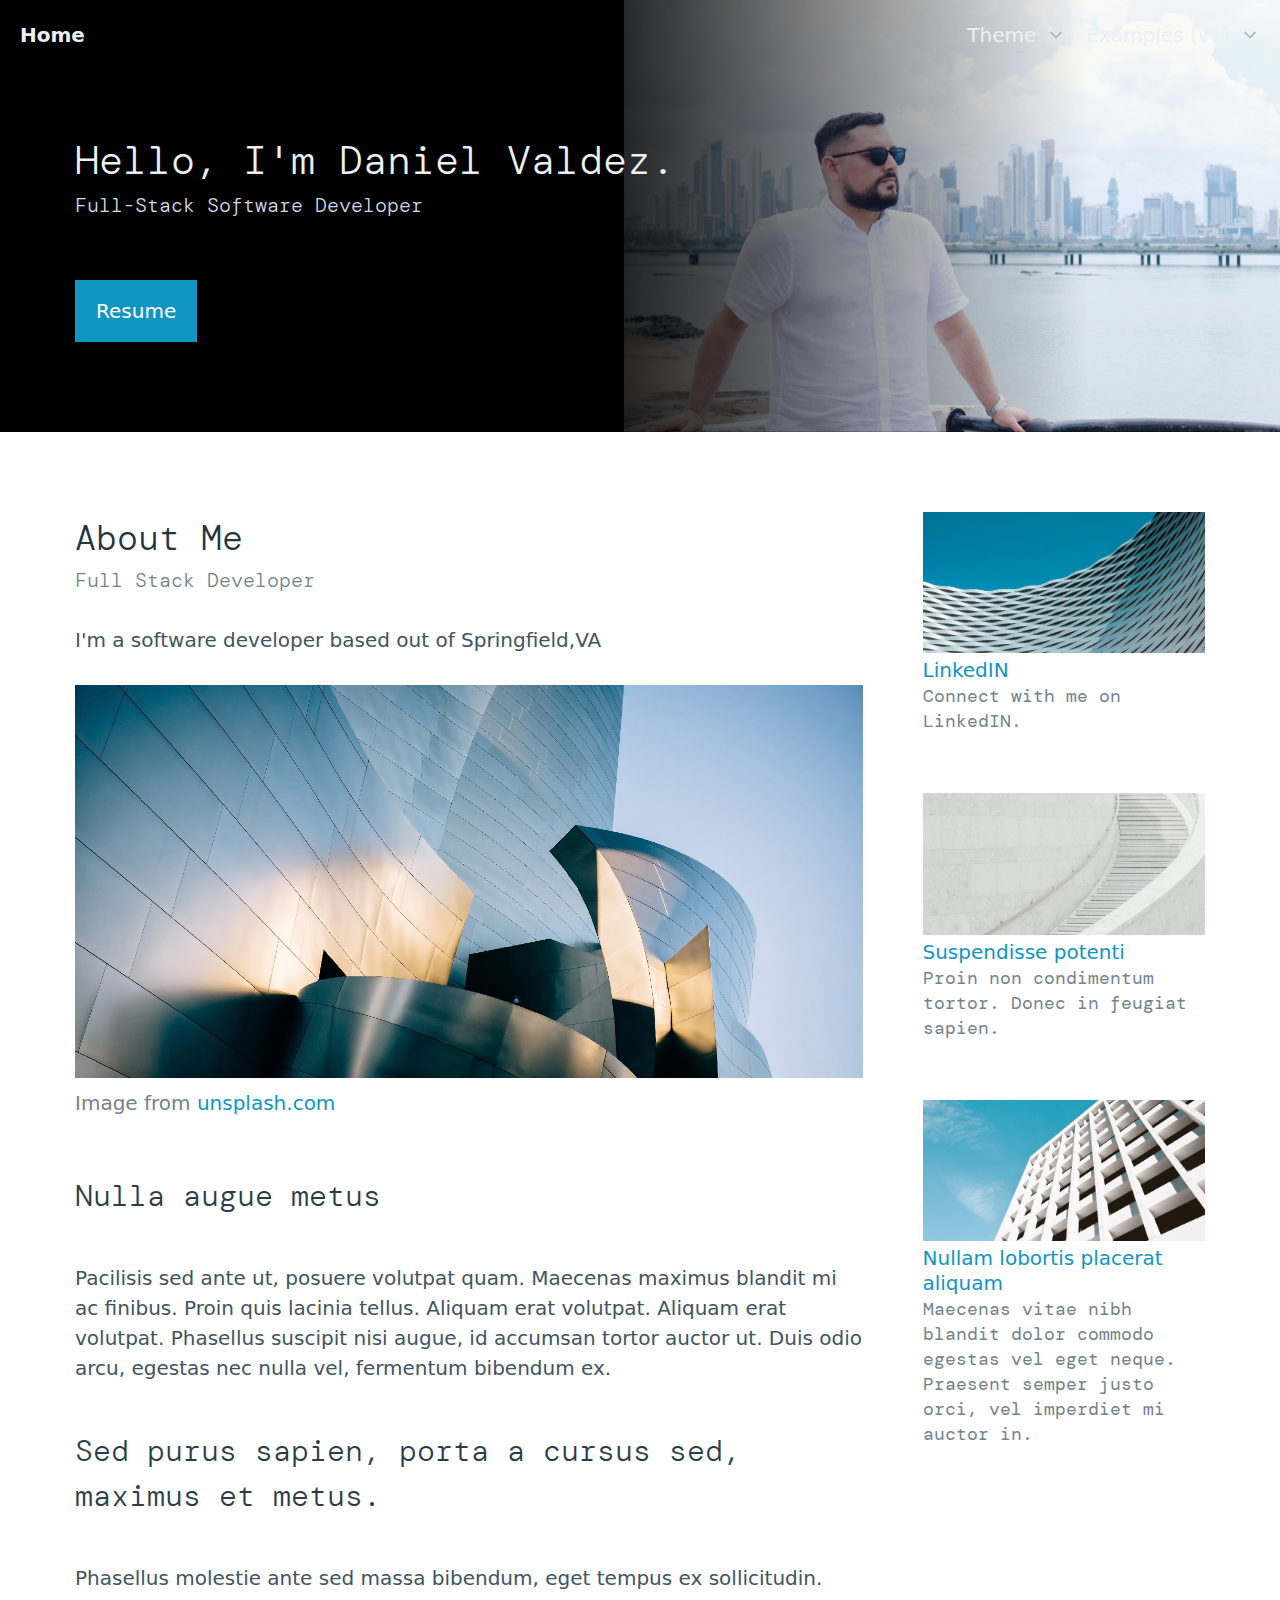
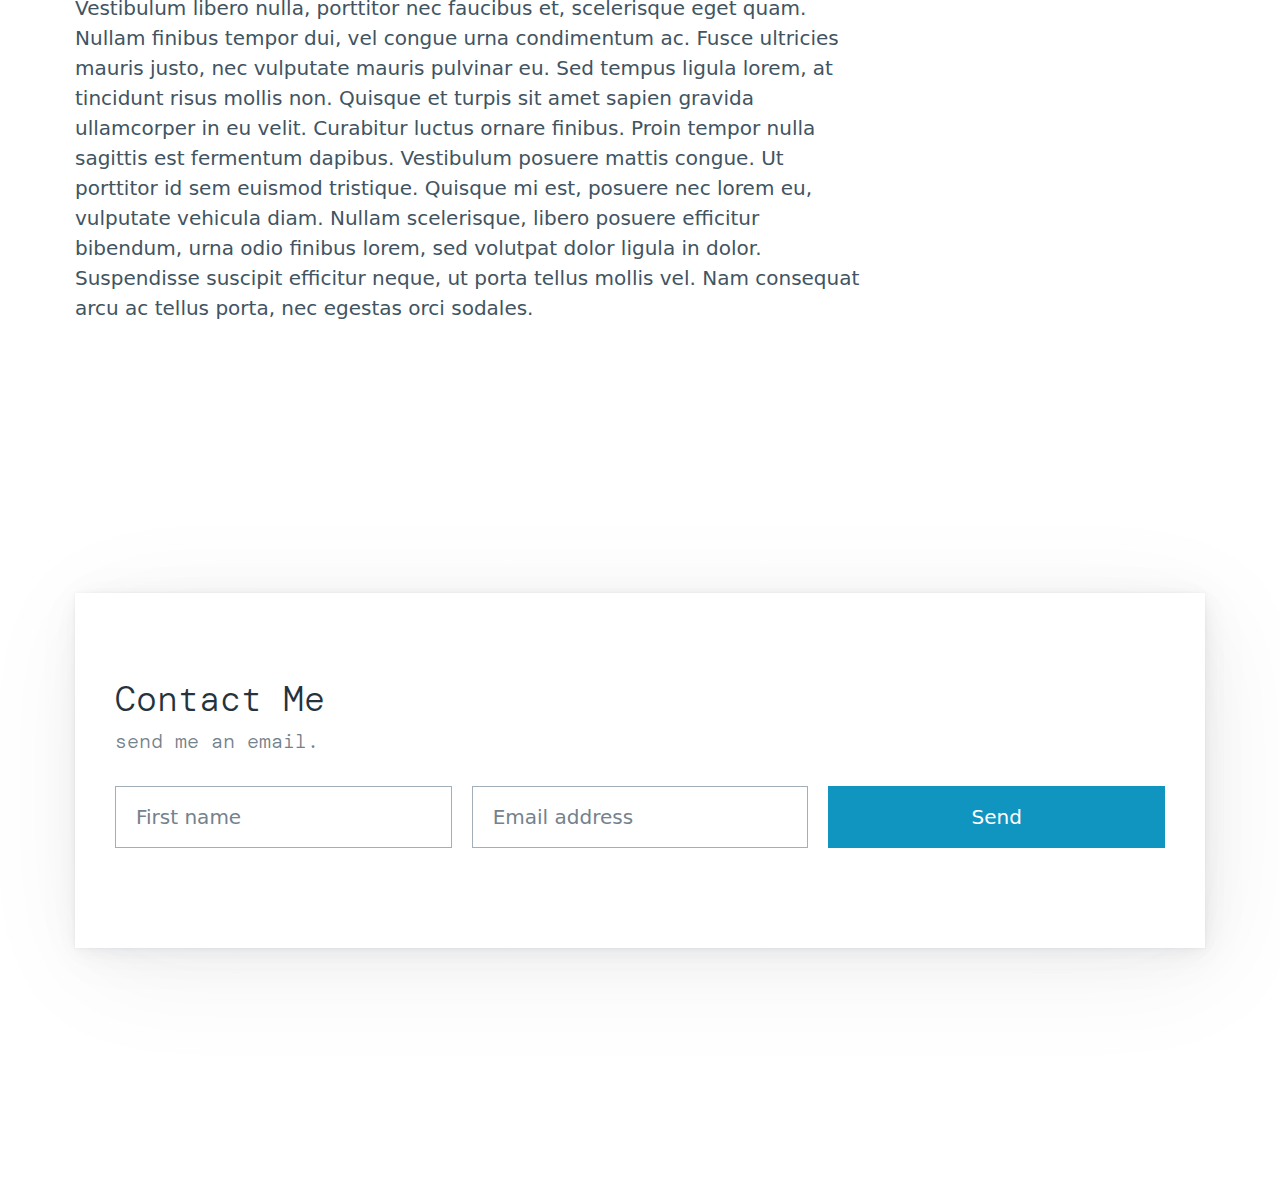
<file: Website/index.html>
<!DOCTYPE html>
<html lang="en">
<head>
    <meta charset="UTF-8">
    <meta name="viewport" content="width=device-width, initial-scale=1.0">
    <title>• Daniel Valdez • </title>
    <meta name="description" content="A classic company or blog layout with a sidebar."/>
    <link rel="shortcut icon" href="img/icon.png"/>
  
    <!-- Pico.css -->
    <link rel="stylesheet" href="css/pico.min.css"/>
    <link rel="stylesheet" href="https://fonts.googleapis.com/css2?family=DM+Mono"/>
    <link rel="stylesheet" href="custom.css">
</head>
<body>
    <!-- Hero -->
    <div class="hero" data-theme="dark">
        <nav class="container-fluid">
            <ul>
                <li>
                    <a href="home.html" class="contrast"><strong>Home</strong></a>
                </li>
            </ul>
            <ul>
                <li>
                    <details role="list" dir="rtl">
                        <summary aria-haspopup="listbox" role="link" class="contrast">Theme</summary>
                        <ul role="listbox">
                            <li><a href="#" data-theme-switcher="auto">Auto</a></li>
                            <li><a href="#" data-theme-switcher="light">Light</a></li>
                            <li><a href="#" data-theme-switcher="dark">Dark</a></li>
                        </ul>
                    </details>
                </li>
                <li>
                    <details role="list" dir="rtl">
                        <summary aria-haspopup="listbox" role="link" class="contrast">Examples (v1)</summary>
                        <ul role="listbox">
                            <li><a href="../v1-preview/">Preview</a></li>
                            <li><a href="../v1-preview-rtl/">Right-to-left</a></li>
                            <li><a href="../v1-classless/">Classless</a></li>
                            <li><a href="../v1-basic-template/">Basic template</a></li>
                            <li><a href="../v1-company/">Company</a></li>
                            <li><a href="../v1-google-amp/">Google Amp</a></li>
                            <li><a href="../v1-sign-in/">Sign in</a></li>
                            <li><a href="../v1-bootstrap-grid/">Bootstrap grid</a></li>
                        </ul>
                    </details>
                </li>
            </ul>
        </nav>
        <header class="container">
            <hgroup>
                <h1 class="shuffle-link" style="font-family: 'DM Mono', monospace;">
                    Hello, I'm <span class="shuffle-text">Daniel Valdez</span>.
                </h1>
                <h2>Full-Stack Software Developer</h2>
            </hgroup>
            <p><a href="resume/Daniel_Valdez_Resume.pdf" role="button" onclick="event.preventDefault()">Resume</a></p>
        </header>
    </div>
    <!-- ./ Hero
    Need to Adjust Website Banner Image to be mobile responsive
    fill bio 
    add link pictures
    check mobile responsiveness 
     -->

    <!-- Main -->
    <main class="container">
        <div class="grid">
            <section>
                <hgroup>
                    <h2>About Me</h2>
                    <h3>Full Stack Developer</h3>
                </hgroup>
                <p>
                    I'm a software developer based out of Springfield,VA 
                </p>
                <figure>
                    <img src="img/ashim-d-silva-3Ijt7UkSBYE-unsplash-1500x750.jpg" alt="Architecture"/>
                    <figcaption>
                        Image from <a href="https://unsplash.com/photos/3Ijt7UkSBYE" target="_blank">unsplash.com</a>
                    </figcaption>
                </figure>
                <h3>Nulla augue metus</h3>
                <p>
                    Pacilisis sed ante ut, posuere volutpat quam. Maecenas maximus blandit mi ac finibus.
                    Proin quis lacinia tellus. Aliquam erat volutpat. Aliquam erat volutpat. Phasellus
                    suscipit nisi augue, id accumsan tortor auctor ut. Duis odio arcu, egestas nec nulla
                    vel, fermentum bibendum ex.
                </p>
                <h3>Sed purus sapien, porta a cursus sed, maximus et metus.</h3>
                <p>
                    Phasellus molestie ante sed massa bibendum, eget tempus ex sollicitudin. Vestibulum
                    libero nulla, porttitor nec faucibus et, scelerisque eget quam. Nullam finibus tempor
                    dui, vel congue urna condimentum ac. Fusce ultricies mauris justo, nec vulputate mauris
                    pulvinar eu. Sed tempus ligula lorem, at tincidunt risus mollis non. Quisque et turpis
                    sit amet sapien gravida ullamcorper in eu velit. Curabitur luctus ornare finibus. Proin
                    tempor nulla sagittis est fermentum dapibus. Vestibulum posuere mattis congue. Ut
                    porttitor id sem euismod tristique. Quisque mi est, posuere nec lorem eu, vulputate
                    vehicula diam. Nullam scelerisque, libero posuere efficitur bibendum, urna odio finibus
                    lorem, sed volutpat dolor ligula in dolor. Suspendisse suscipit efficitur neque, ut
                    porta tellus mollis vel. Nam consequat arcu ac tellus porta, nec egestas orci sodales.
                </p>
            </section>

            <aside>
                <a href="#" aria-label="Example" onclick="event.preventDefault()">
                    <img src="img/maarten-deckers-T5nXYXCf50I-unsplash-1500x750.jpg" alt="Architecture"/>
                </a>
                <p>
                    <a href="#" onclick="event.preventDefault()">LinkedIN</a><br/>
                    <small>Connect with me on LinkedIN.</small>
                </p>
                <a href="#" aria-label="Example" onclick="event.preventDefault()">
                    <img src="img/daniel-von-appen-tb4heMa-ZRo-unsplash-1500-750.jpg" alt="Architecture"/>
                </a>
                <p>
                    <a href="#" onclick="event.preventDefault()">Suspendisse potenti</a><br/>
                    <small>Proin non condimentum tortor. Donec in feugiat sapien.</small>
                </p>
                <a href="#" aria-label="Example" onclick="event.preventDefault()">
                    <img src="img/matthew-hamilton-Ru3Ap8TNcsk-unsplash-1500-750.jpg" alt="Architecture"/>
                </a>
                <p>
                    <a href="#" onclick="event.preventDefault()">Nullam lobortis placerat aliquam</a><br/>
                    <small>Maecenas vitae nibh blandit dolor commodo egestas vel eget neque. Praesent semper
                        justo orci, vel imperdiet mi auctor in.</small>
                </p>
            </aside>
        </div>
    </main>
    <!-- ./ Main -->

    <!-- Subscribe -->
    <section aria-label="Subscribe example">
        <div class="container">
            <article>
                <hgroup>
                    <h2>Contact Me</h2>
                    <h3>send me an email.</h3>
                </hgroup>
                <form class="grid">
                    <input type="text" id="firstname" name="firstname" placeholder="First name"
                           aria-label="First name" required/>
                    <input type="email" id="email" name="email" placeholder="Email address"
                           aria-label="Email address" required/>
                    <button type="submit" onclick="event.preventDefault()">Send</button>
                </form>
            </article>
        </div>
    </section>
    <!-- ./ Subscribe -->

    <!-- Footer -->
    <footer class="container">
        <!--<small>Built with <a href="https://picocss.com">Pico</a> •
            <a href="https://github.com/picocss/examples/tree/master/v1-company/">Source code</a></small> -->
    </footer>
    <!-- ./ Footer -->

    <!-- Minimal theme switcher -->
    <script src="js/minimal_theme_switcher.js"> </script>
 

    <!-- Shuffle script -->
    <script src="shuffle.js"></script>
    <script>
        const shuffleText = document.querySelector('.shuffle-text');
        const shuffle = new ShuffleText(shuffleText);
        shuffle.start();
    </script>
</body>
</html>
</file>
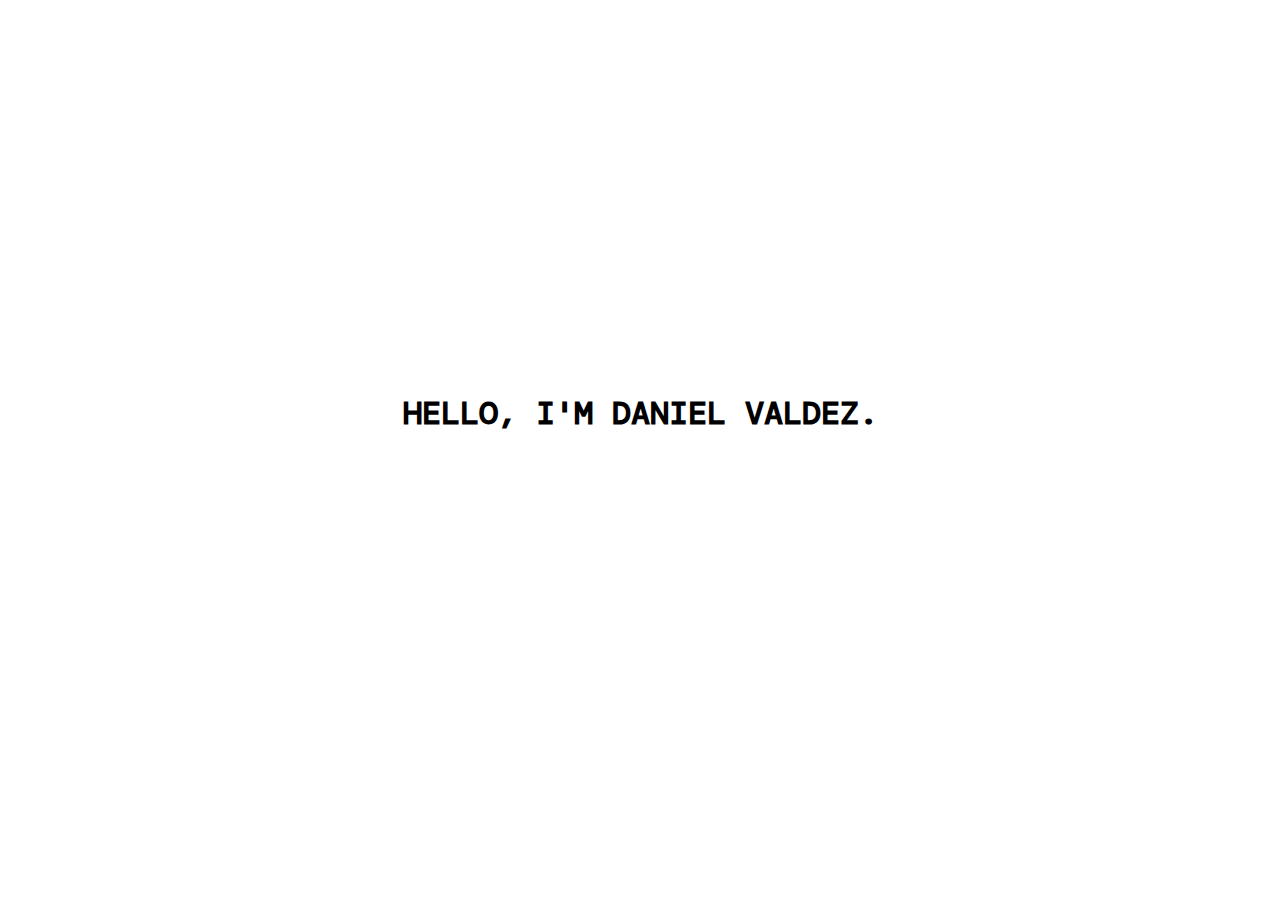
<file: Website/home.html>
<!DOCTYPE html>
<html lang="en">

<head>
    <meta charset="UTF-8">
    <meta name="viewport" content="width=device-width, initial-scale=1.0">
    <title>Daniel Valdez </title>
    <link rel="stylesheet" href="https://fonts.googleapis.com/css2?family=DM+Mono">
    <style>
        .shuffle-link {
            position: relative;
        }

        .shuffle-link:hover::after {
            content: "Click me";
            position: relative;
            top: 100%;
            left: 0;
            font-family: 'DM Mono', monospace;
            font-size: 0.8rem;
        }
    </style>
    <script type="module" src="shuffle.js"></script>
</head>

<body>
    <div id="content" style="position: relative; width: 100%; height: 90vh; display: flex; flex-direction: column; justify-content: center; align-items: center;">
        <h1 style="font-family: 'DM Mono', monospace; text-transform: uppercase; font-size: 2rem; margin:0;">
            <a href="index.html" class="shuffle-link" style="color:rgb(0, 0, 0); text-decoration: none;">Hello, I'm Daniel Valdez.</a>
        </h1>
    </div>
</body>

</html>
</file>
<file: Website/custom.css>
/* Global CSS variables */
:root {
    --spacing-company: 3rem;
    --font-weight: 400;
    --border-radius: 0;
  }
  
  /* Typography */
  h2,
  h3,
  hgroup > :last-child,.shuffle-link {
    font-weight: 200;
    font-family: 'DM Mono', monospace;
  }
  
  small {
    color: var(--muted-color);
    font-family: 'DM Mono', monospace;
  }
  
  /* Header */
  .hero {
    background-color: #394046;
    background-image: url("img/banner.jpg");
    background-position: center;
    background-size: cover;
  }
  
  header {
    padding: var(--spacing-company) 0;
  }
  
  header hgroup > :last-child {
    color: var(--h3-color);
    font-family: 'DM Mono', monospace;
  }
  
  header hgroup {
    margin-bottom: var(--spacing-company);
  }
  
  /* Nav */
  summary[role="link"].contrast:is([aria-current], :hover, :active, :focus) {
    background-color: transparent;
    color: var(--contrast-hover);
  }
  
  /* Main */
  @media (min-width: 992px) {
    main .grid {
      grid-column-gap: var(--spacing-company);
      grid-template-columns: auto 25%;
    }
  }
  
  form.grid {
    grid-row-gap: 0;
  }
  
  /* Aside nav */
  aside img {
    margin-bottom: 0.25rem;
  }
  
  aside p {
    margin-bottom: var(--spacing-company);
    line-height: 1.25;
  }
  
  /* Subscribe */
  hgroup h2,
  hgroup h3 {
    font-family: 'DM Mono', monospace;
  }

  .shuffle-link {
    position: relative;
}
</file>
<file: Website/css/pico.min.css>
@charset "UTF-8";/*!
 * Pico CSS v1.5.9 (https://picocss.com)
 * Copyright 2019-2023 - Licensed under MIT
 */:root{--font-family:system-ui,-apple-system,"Segoe UI","Roboto","Ubuntu","Cantarell","Noto Sans",sans-serif,"Apple Color Emoji","Segoe UI Emoji","Segoe UI Symbol","Noto Color Emoji";--line-height:1.5;--font-weight:400;--font-size:16px;--border-radius:0.25rem;--border-width:1px;--outline-width:3px;--spacing:1rem;--typography-spacing-vertical:1.5rem;--block-spacing-vertical:calc(var(--spacing) * 2);--block-spacing-horizontal:var(--spacing);--grid-spacing-vertical:0;--grid-spacing-horizontal:var(--spacing);--form-element-spacing-vertical:0.75rem;--form-element-spacing-horizontal:1rem;--nav-element-spacing-vertical:1rem;--nav-element-spacing-horizontal:0.5rem;--nav-link-spacing-vertical:0.5rem;--nav-link-spacing-horizontal:0.5rem;--form-label-font-weight:var(--font-weight);--transition:0.2s ease-in-out;--modal-overlay-backdrop-filter:blur(0.25rem)}@media (min-width:576px){:root{--font-size:17px}}@media (min-width:768px){:root{--font-size:18px}}@media (min-width:992px){:root{--font-size:19px}}@media (min-width:1200px){:root{--font-size:20px}}@media (min-width:576px){body>footer,body>header,body>main,section{--block-spacing-vertical:calc(var(--spacing) * 2.5)}}@media (min-width:768px){body>footer,body>header,body>main,section{--block-spacing-vertical:calc(var(--spacing) * 3)}}@media (min-width:992px){body>footer,body>header,body>main,section{--block-spacing-vertical:calc(var(--spacing) * 3.5)}}@media (min-width:1200px){body>footer,body>header,body>main,section{--block-spacing-vertical:calc(var(--spacing) * 4)}}@media (min-width:576px){article{--block-spacing-horizontal:calc(var(--spacing) * 1.25)}}@media (min-width:768px){article{--block-spacing-horizontal:calc(var(--spacing) * 1.5)}}@media (min-width:992px){article{--block-spacing-horizontal:calc(var(--spacing) * 1.75)}}@media (min-width:1200px){article{--block-spacing-horizontal:calc(var(--spacing) * 2)}}dialog>article{--block-spacing-vertical:calc(var(--spacing) * 2);--block-spacing-horizontal:var(--spacing)}@media (min-width:576px){dialog>article{--block-spacing-vertical:calc(var(--spacing) * 2.5);--block-spacing-horizontal:calc(var(--spacing) * 1.25)}}@media (min-width:768px){dialog>article{--block-spacing-vertical:calc(var(--spacing) * 3);--block-spacing-horizontal:calc(var(--spacing) * 1.5)}}a{--text-decoration:none}a.contrast,a.secondary{--text-decoration:underline}small{--font-size:0.875em}h1,h2,h3,h4,h5,h6{--font-weight:700}h1{--font-size:2rem;--typography-spacing-vertical:3rem}h2{--font-size:1.75rem;--typography-spacing-vertical:2.625rem}h3{--font-size:1.5rem;--typography-spacing-vertical:2.25rem}h4{--font-size:1.25rem;--typography-spacing-vertical:1.874rem}h5{--font-size:1.125rem;--typography-spacing-vertical:1.6875rem}[type=checkbox],[type=radio]{--border-width:2px}[type=checkbox][role=switch]{--border-width:3px}tfoot td,tfoot th,thead td,thead th{--border-width:3px}:not(thead,tfoot)>*>td{--font-size:0.875em}code,kbd,pre,samp{--font-family:"Menlo","Consolas","Roboto Mono","Ubuntu Monospace","Noto Mono","Oxygen Mono","Liberation Mono",monospace,"Apple Color Emoji","Segoe UI Emoji","Segoe UI Symbol","Noto Color Emoji"}kbd{--font-weight:bolder}:root:not([data-theme=dark]),[data-theme=light]{--background-color:#fff;--color:hsl(205, 20%, 32%);--h1-color:hsl(205, 30%, 15%);--h2-color:#24333e;--h3-color:hsl(205, 25%, 23%);--h4-color:#374956;--h5-color:hsl(205, 20%, 32%);--h6-color:#4d606d;--muted-color:hsl(205, 10%, 50%);--muted-border-color:hsl(205, 20%, 94%);--primary:hsl(195, 85%, 41%);--primary-hover:hsl(195, 90%, 32%);--primary-focus:rgba(16, 149, 193, 0.125);--primary-inverse:#fff;--secondary:hsl(205, 15%, 41%);--secondary-hover:hsl(205, 20%, 32%);--secondary-focus:rgba(89, 107, 120, 0.125);--secondary-inverse:#fff;--contrast:hsl(205, 30%, 15%);--contrast-hover:#000;--contrast-focus:rgba(89, 107, 120, 0.125);--contrast-inverse:#fff;--mark-background-color:#fff2ca;--mark-color:#543a26;--ins-color:#388e3c;--del-color:#c62828;--blockquote-border-color:var(--muted-border-color);--blockquote-footer-color:var(--muted-color);--button-box-shadow:0 0 0 rgba(0, 0, 0, 0);--button-hover-box-shadow:0 0 0 rgba(0, 0, 0, 0);--form-element-background-color:transparent;--form-element-border-color:hsl(205, 14%, 68%);--form-element-color:var(--color);--form-element-placeholder-color:var(--muted-color);--form-element-active-background-color:transparent;--form-element-active-border-color:var(--primary);--form-element-focus-color:var(--primary-focus);--form-element-disabled-background-color:hsl(205, 18%, 86%);--form-element-disabled-border-color:hsl(205, 14%, 68%);--form-element-disabled-opacity:0.5;--form-element-invalid-border-color:#c62828;--form-element-invalid-active-border-color:#d32f2f;--form-element-invalid-focus-color:rgba(211, 47, 47, 0.125);--form-element-valid-border-color:#388e3c;--form-element-valid-active-border-color:#43a047;--form-element-valid-focus-color:rgba(67, 160, 71, 0.125);--switch-background-color:hsl(205, 16%, 77%);--switch-color:var(--primary-inverse);--switch-checked-background-color:var(--primary);--range-border-color:hsl(205, 18%, 86%);--range-active-border-color:hsl(205, 16%, 77%);--range-thumb-border-color:var(--background-color);--range-thumb-color:var(--secondary);--range-thumb-hover-color:var(--secondary-hover);--range-thumb-active-color:var(--primary);--table-border-color:var(--muted-border-color);--table-row-stripped-background-color:#f6f8f9;--code-background-color:hsl(205, 20%, 94%);--code-color:var(--muted-color);--code-kbd-background-color:var(--contrast);--code-kbd-color:var(--contrast-inverse);--code-tag-color:hsl(330, 40%, 50%);--code-property-color:hsl(185, 40%, 40%);--code-value-color:hsl(40, 20%, 50%);--code-comment-color:hsl(205, 14%, 68%);--accordion-border-color:var(--muted-border-color);--accordion-close-summary-color:var(--color);--accordion-open-summary-color:var(--muted-color);--card-background-color:var(--background-color);--card-border-color:var(--muted-border-color);--card-box-shadow:0.0145rem 0.029rem 0.174rem rgba(27, 40, 50, 0.01698),0.0335rem 0.067rem 0.402rem rgba(27, 40, 50, 0.024),0.0625rem 0.125rem 0.75rem rgba(27, 40, 50, 0.03),0.1125rem 0.225rem 1.35rem rgba(27, 40, 50, 0.036),0.2085rem 0.417rem 2.502rem rgba(27, 40, 50, 0.04302),0.5rem 1rem 6rem rgba(27, 40, 50, 0.06),0 0 0 0.0625rem rgba(27, 40, 50, 0.015);--card-sectionning-background-color:#fbfbfc;--dropdown-background-color:#fbfbfc;--dropdown-border-color:#e1e6eb;--dropdown-box-shadow:var(--card-box-shadow);--dropdown-color:var(--color);--dropdown-hover-background-color:hsl(205, 20%, 94%);--modal-overlay-background-color:rgba(213, 220, 226, 0.7);--progress-background-color:hsl(205, 18%, 86%);--progress-color:var(--primary);--loading-spinner-opacity:0.5;--tooltip-background-color:var(--contrast);--tooltip-color:var(--contrast-inverse);--icon-checkbox:url("data:image/svg+xml,%3Csvg xmlns='http://www.w3.org/2000/svg' width='24' height='24' viewBox='0 0 24 24' fill='none' stroke='rgb(255, 255, 255)' stroke-width='4' stroke-linecap='round' stroke-linejoin='round'%3E%3Cpolyline points='20 6 9 17 4 12'%3E%3C/polyline%3E%3C/svg%3E");--icon-chevron:url("data:image/svg+xml,%3Csvg xmlns='http://www.w3.org/2000/svg' width='24' height='24' viewBox='0 0 24 24' fill='none' stroke='rgb(65, 84, 98)' stroke-width='2' stroke-linecap='round' stroke-linejoin='round'%3E%3Cpolyline points='6 9 12 15 18 9'%3E%3C/polyline%3E%3C/svg%3E");--icon-chevron-button:url("data:image/svg+xml,%3Csvg xmlns='http://www.w3.org/2000/svg' width='24' height='24' viewBox='0 0 24 24' fill='none' stroke='rgb(255, 255, 255)' stroke-width='2' stroke-linecap='round' stroke-linejoin='round'%3E%3Cpolyline points='6 9 12 15 18 9'%3E%3C/polyline%3E%3C/svg%3E");--icon-chevron-button-inverse:url("data:image/svg+xml,%3Csvg xmlns='http://www.w3.org/2000/svg' width='24' height='24' viewBox='0 0 24 24' fill='none' stroke='rgb(255, 255, 255)' stroke-width='2' stroke-linecap='round' stroke-linejoin='round'%3E%3Cpolyline points='6 9 12 15 18 9'%3E%3C/polyline%3E%3C/svg%3E");--icon-close:url("data:image/svg+xml,%3Csvg xmlns='http://www.w3.org/2000/svg' width='24' height='24' viewBox='0 0 24 24' fill='none' stroke='rgb(115, 130, 140)' stroke-width='4' stroke-linecap='round' stroke-linejoin='round'%3E%3Cline x1='18' y1='6' x2='6' y2='18'%3E%3C/line%3E%3Cline x1='6' y1='6' x2='18' y2='18'%3E%3C/line%3E%3C/svg%3E");--icon-date:url("data:image/svg+xml,%3Csvg xmlns='http://www.w3.org/2000/svg' width='24' height='24' viewBox='0 0 24 24' fill='none' stroke='rgb(65, 84, 98)' stroke-width='2' stroke-linecap='round' stroke-linejoin='round'%3E%3Crect x='3' y='4' width='18' height='18' rx='2' ry='2'%3E%3C/rect%3E%3Cline x1='16' y1='2' x2='16' y2='6'%3E%3C/line%3E%3Cline x1='8' y1='2' x2='8' y2='6'%3E%3C/line%3E%3Cline x1='3' y1='10' x2='21' y2='10'%3E%3C/line%3E%3C/svg%3E");--icon-invalid:url("data:image/svg+xml,%3Csvg xmlns='http://www.w3.org/2000/svg' width='24' height='24' viewBox='0 0 24 24' fill='none' stroke='rgb(198, 40, 40)' stroke-width='2' stroke-linecap='round' stroke-linejoin='round'%3E%3Ccircle cx='12' cy='12' r='10'%3E%3C/circle%3E%3Cline x1='12' y1='8' x2='12' y2='12'%3E%3C/line%3E%3Cline x1='12' y1='16' x2='12.01' y2='16'%3E%3C/line%3E%3C/svg%3E");--icon-minus:url("data:image/svg+xml,%3Csvg xmlns='http://www.w3.org/2000/svg' width='24' height='24' viewBox='0 0 24 24' fill='none' stroke='rgb(255, 255, 255)' stroke-width='4' stroke-linecap='round' stroke-linejoin='round'%3E%3Cline x1='5' y1='12' x2='19' y2='12'%3E%3C/line%3E%3C/svg%3E");--icon-search:url("data:image/svg+xml,%3Csvg xmlns='http://www.w3.org/2000/svg' width='24' height='24' viewBox='0 0 24 24' fill='none' stroke='rgb(65, 84, 98)' stroke-width='2' stroke-linecap='round' stroke-linejoin='round'%3E%3Ccircle cx='11' cy='11' r='8'%3E%3C/circle%3E%3Cline x1='21' y1='21' x2='16.65' y2='16.65'%3E%3C/line%3E%3C/svg%3E");--icon-time:url("data:image/svg+xml,%3Csvg xmlns='http://www.w3.org/2000/svg' width='24' height='24' viewBox='0 0 24 24' fill='none' stroke='rgb(65, 84, 98)' stroke-width='2' stroke-linecap='round' stroke-linejoin='round'%3E%3Ccircle cx='12' cy='12' r='10'%3E%3C/circle%3E%3Cpolyline points='12 6 12 12 16 14'%3E%3C/polyline%3E%3C/svg%3E");--icon-valid:url("data:image/svg+xml,%3Csvg xmlns='http://www.w3.org/2000/svg' width='24' height='24' viewBox='0 0 24 24' fill='none' stroke='rgb(56, 142, 60)' stroke-width='3' stroke-linecap='round' stroke-linejoin='round'%3E%3Cpolyline points='20 6 9 17 4 12'%3E%3C/polyline%3E%3C/svg%3E");color-scheme:light}@media only screen and (prefers-color-scheme:dark){:root:not([data-theme]){--background-color:#11191f;--color:hsl(205, 16%, 77%);--h1-color:hsl(205, 20%, 94%);--h2-color:#e1e6eb;--h3-color:hsl(205, 18%, 86%);--h4-color:#c8d1d8;--h5-color:hsl(205, 16%, 77%);--h6-color:#afbbc4;--muted-color:hsl(205, 10%, 50%);--muted-border-color:#1f2d38;--primary:hsl(195, 85%, 41%);--primary-hover:hsl(195, 80%, 50%);--primary-focus:rgba(16, 149, 193, 0.25);--primary-inverse:#fff;--secondary:hsl(205, 15%, 41%);--secondary-hover:hsl(205, 10%, 50%);--secondary-focus:rgba(115, 130, 140, 0.25);--secondary-inverse:#fff;--contrast:hsl(205, 20%, 94%);--contrast-hover:#fff;--contrast-focus:rgba(115, 130, 140, 0.25);--contrast-inverse:#000;--mark-background-color:#d1c284;--mark-color:#11191f;--ins-color:#388e3c;--del-color:#c62828;--blockquote-border-color:var(--muted-border-color);--blockquote-footer-color:var(--muted-color);--button-box-shadow:0 0 0 rgba(0, 0, 0, 0);--button-hover-box-shadow:0 0 0 rgba(0, 0, 0, 0);--form-element-background-color:#11191f;--form-element-border-color:#374956;--form-element-color:var(--color);--form-element-placeholder-color:var(--muted-color);--form-element-active-background-color:var(--form-element-background-color);--form-element-active-border-color:var(--primary);--form-element-focus-color:var(--primary-focus);--form-element-disabled-background-color:hsl(205, 25%, 23%);--form-element-disabled-border-color:hsl(205, 20%, 32%);--form-element-disabled-opacity:0.5;--form-element-invalid-border-color:#b71c1c;--form-element-invalid-active-border-color:#c62828;--form-element-invalid-focus-color:rgba(198, 40, 40, 0.25);--form-element-valid-border-color:#2e7d32;--form-element-valid-active-border-color:#388e3c;--form-element-valid-focus-color:rgba(56, 142, 60, 0.25);--switch-background-color:#374956;--switch-color:var(--primary-inverse);--switch-checked-background-color:var(--primary);--range-border-color:#24333e;--range-active-border-color:hsl(205, 25%, 23%);--range-thumb-border-color:var(--background-color);--range-thumb-color:var(--secondary);--range-thumb-hover-color:var(--secondary-hover);--range-thumb-active-color:var(--primary);--table-border-color:var(--muted-border-color);--table-row-stripped-background-color:rgba(115, 130, 140, 0.05);--code-background-color:#18232c;--code-color:var(--muted-color);--code-kbd-background-color:var(--contrast);--code-kbd-color:var(--contrast-inverse);--code-tag-color:hsl(330, 30%, 50%);--code-property-color:hsl(185, 30%, 50%);--code-value-color:hsl(40, 10%, 50%);--code-comment-color:#4d606d;--accordion-border-color:var(--muted-border-color);--accordion-active-summary-color:var(--primary);--accordion-close-summary-color:var(--color);--accordion-open-summary-color:var(--muted-color);--card-background-color:#141e26;--card-border-color:var(--card-background-color);--card-box-shadow:0.0145rem 0.029rem 0.174rem rgba(0, 0, 0, 0.01698),0.0335rem 0.067rem 0.402rem rgba(0, 0, 0, 0.024),0.0625rem 0.125rem 0.75rem rgba(0, 0, 0, 0.03),0.1125rem 0.225rem 1.35rem rgba(0, 0, 0, 0.036),0.2085rem 0.417rem 2.502rem rgba(0, 0, 0, 0.04302),0.5rem 1rem 6rem rgba(0, 0, 0, 0.06),0 0 0 0.0625rem rgba(0, 0, 0, 0.015);--card-sectionning-background-color:#18232c;--dropdown-background-color:hsl(205, 30%, 15%);--dropdown-border-color:#24333e;--dropdown-box-shadow:var(--card-box-shadow);--dropdown-color:var(--color);--dropdown-hover-background-color:rgba(36, 51, 62, 0.75);--modal-overlay-background-color:rgba(36, 51, 62, 0.8);--progress-background-color:#24333e;--progress-color:var(--primary);--loading-spinner-opacity:0.5;--tooltip-background-color:var(--contrast);--tooltip-color:var(--contrast-inverse);--icon-checkbox:url("data:image/svg+xml,%3Csvg xmlns='http://www.w3.org/2000/svg' width='24' height='24' viewBox='0 0 24 24' fill='none' stroke='rgb(255, 255, 255)' stroke-width='4' stroke-linecap='round' stroke-linejoin='round'%3E%3Cpolyline points='20 6 9 17 4 12'%3E%3C/polyline%3E%3C/svg%3E");--icon-chevron:url("data:image/svg+xml,%3Csvg xmlns='http://www.w3.org/2000/svg' width='24' height='24' viewBox='0 0 24 24' fill='none' stroke='rgb(162, 175, 185)' stroke-width='2' stroke-linecap='round' stroke-linejoin='round'%3E%3Cpolyline points='6 9 12 15 18 9'%3E%3C/polyline%3E%3C/svg%3E");--icon-chevron-button:url("data:image/svg+xml,%3Csvg xmlns='http://www.w3.org/2000/svg' width='24' height='24' viewBox='0 0 24 24' fill='none' stroke='rgb(255, 255, 255)' stroke-width='2' stroke-linecap='round' stroke-linejoin='round'%3E%3Cpolyline points='6 9 12 15 18 9'%3E%3C/polyline%3E%3C/svg%3E");--icon-chevron-button-inverse:url("data:image/svg+xml,%3Csvg xmlns='http://www.w3.org/2000/svg' width='24' height='24' viewBox='0 0 24 24' fill='none' stroke='rgb(0, 0, 0)' stroke-width='2' stroke-linecap='round' stroke-linejoin='round'%3E%3Cpolyline points='6 9 12 15 18 9'%3E%3C/polyline%3E%3C/svg%3E");--icon-close:url("data:image/svg+xml,%3Csvg xmlns='http://www.w3.org/2000/svg' width='24' height='24' viewBox='0 0 24 24' fill='none' stroke='rgb(115, 130, 140)' stroke-width='4' stroke-linecap='round' stroke-linejoin='round'%3E%3Cline x1='18' y1='6' x2='6' y2='18'%3E%3C/line%3E%3Cline x1='6' y1='6' x2='18' y2='18'%3E%3C/line%3E%3C/svg%3E");--icon-date:url("data:image/svg+xml,%3Csvg xmlns='http://www.w3.org/2000/svg' width='24' height='24' viewBox='0 0 24 24' fill='none' stroke='rgb(162, 175, 185)' stroke-width='2' stroke-linecap='round' stroke-linejoin='round'%3E%3Crect x='3' y='4' width='18' height='18' rx='2' ry='2'%3E%3C/rect%3E%3Cline x1='16' y1='2' x2='16' y2='6'%3E%3C/line%3E%3Cline x1='8' y1='2' x2='8' y2='6'%3E%3C/line%3E%3Cline x1='3' y1='10' x2='21' y2='10'%3E%3C/line%3E%3C/svg%3E");--icon-invalid:url("data:image/svg+xml,%3Csvg xmlns='http://www.w3.org/2000/svg' width='24' height='24' viewBox='0 0 24 24' fill='none' stroke='rgb(183, 28, 28)' stroke-width='2' stroke-linecap='round' stroke-linejoin='round'%3E%3Ccircle cx='12' cy='12' r='10'%3E%3C/circle%3E%3Cline x1='12' y1='8' x2='12' y2='12'%3E%3C/line%3E%3Cline x1='12' y1='16' x2='12.01' y2='16'%3E%3C/line%3E%3C/svg%3E");--icon-minus:url("data:image/svg+xml,%3Csvg xmlns='http://www.w3.org/2000/svg' width='24' height='24' viewBox='0 0 24 24' fill='none' stroke='rgb(255, 255, 255)' stroke-width='4' stroke-linecap='round' stroke-linejoin='round'%3E%3Cline x1='5' y1='12' x2='19' y2='12'%3E%3C/line%3E%3C/svg%3E");--icon-search:url("data:image/svg+xml,%3Csvg xmlns='http://www.w3.org/2000/svg' width='24' height='24' viewBox='0 0 24 24' fill='none' stroke='rgb(162, 175, 185)' stroke-width='2' stroke-linecap='round' stroke-linejoin='round'%3E%3Ccircle cx='11' cy='11' r='8'%3E%3C/circle%3E%3Cline x1='21' y1='21' x2='16.65' y2='16.65'%3E%3C/line%3E%3C/svg%3E");--icon-time:url("data:image/svg+xml,%3Csvg xmlns='http://www.w3.org/2000/svg' width='24' height='24' viewBox='0 0 24 24' fill='none' stroke='rgb(162, 175, 185)' stroke-width='2' stroke-linecap='round' stroke-linejoin='round'%3E%3Ccircle cx='12' cy='12' r='10'%3E%3C/circle%3E%3Cpolyline points='12 6 12 12 16 14'%3E%3C/polyline%3E%3C/svg%3E");--icon-valid:url("data:image/svg+xml,%3Csvg xmlns='http://www.w3.org/2000/svg' width='24' height='24' viewBox='0 0 24 24' fill='none' stroke='rgb(46, 125, 50)' stroke-width='3' stroke-linecap='round' stroke-linejoin='round'%3E%3Cpolyline points='20 6 9 17 4 12'%3E%3C/polyline%3E%3C/svg%3E");color-scheme:dark}}[data-theme=dark]{--background-color:#11191f;--color:hsl(205, 16%, 77%);--h1-color:hsl(205, 20%, 94%);--h2-color:#e1e6eb;--h3-color:hsl(205, 18%, 86%);--h4-color:#c8d1d8;--h5-color:hsl(205, 16%, 77%);--h6-color:#afbbc4;--muted-color:hsl(205, 10%, 50%);--muted-border-color:#1f2d38;--primary:hsl(195, 85%, 41%);--primary-hover:hsl(195, 80%, 50%);--primary-focus:rgba(16, 149, 193, 0.25);--primary-inverse:#fff;--secondary:hsl(205, 15%, 41%);--secondary-hover:hsl(205, 10%, 50%);--secondary-focus:rgba(115, 130, 140, 0.25);--secondary-inverse:#fff;--contrast:hsl(205, 20%, 94%);--contrast-hover:#fff;--contrast-focus:rgba(115, 130, 140, 0.25);--contrast-inverse:#000;--mark-background-color:#d1c284;--mark-color:#11191f;--ins-color:#388e3c;--del-color:#c62828;--blockquote-border-color:var(--muted-border-color);--blockquote-footer-color:var(--muted-color);--button-box-shadow:0 0 0 rgba(0, 0, 0, 0);--button-hover-box-shadow:0 0 0 rgba(0, 0, 0, 0);--form-element-background-color:#11191f;--form-element-border-color:#374956;--form-element-color:var(--color);--form-element-placeholder-color:var(--muted-color);--form-element-active-background-color:var(--form-element-background-color);--form-element-active-border-color:var(--primary);--form-element-focus-color:var(--primary-focus);--form-element-disabled-background-color:hsl(205, 25%, 23%);--form-element-disabled-border-color:hsl(205, 20%, 32%);--form-element-disabled-opacity:0.5;--form-element-invalid-border-color:#b71c1c;--form-element-invalid-active-border-color:#c62828;--form-element-invalid-focus-color:rgba(198, 40, 40, 0.25);--form-element-valid-border-color:#2e7d32;--form-element-valid-active-border-color:#388e3c;--form-element-valid-focus-color:rgba(56, 142, 60, 0.25);--switch-background-color:#374956;--switch-color:var(--primary-inverse);--switch-checked-background-color:var(--primary);--range-border-color:#24333e;--range-active-border-color:hsl(205, 25%, 23%);--range-thumb-border-color:var(--background-color);--range-thumb-color:var(--secondary);--range-thumb-hover-color:var(--secondary-hover);--range-thumb-active-color:var(--primary);--table-border-color:var(--muted-border-color);--table-row-stripped-background-color:rgba(115, 130, 140, 0.05);--code-background-color:#18232c;--code-color:var(--muted-color);--code-kbd-background-color:var(--contrast);--code-kbd-color:var(--contrast-inverse);--code-tag-color:hsl(330, 30%, 50%);--code-property-color:hsl(185, 30%, 50%);--code-value-color:hsl(40, 10%, 50%);--code-comment-color:#4d606d;--accordion-border-color:var(--muted-border-color);--accordion-active-summary-color:var(--primary);--accordion-close-summary-color:var(--color);--accordion-open-summary-color:var(--muted-color);--card-background-color:#141e26;--card-border-color:var(--card-background-color);--card-box-shadow:0.0145rem 0.029rem 0.174rem rgba(0, 0, 0, 0.01698),0.0335rem 0.067rem 0.402rem rgba(0, 0, 0, 0.024),0.0625rem 0.125rem 0.75rem rgba(0, 0, 0, 0.03),0.1125rem 0.225rem 1.35rem rgba(0, 0, 0, 0.036),0.2085rem 0.417rem 2.502rem rgba(0, 0, 0, 0.04302),0.5rem 1rem 6rem rgba(0, 0, 0, 0.06),0 0 0 0.0625rem rgba(0, 0, 0, 0.015);--card-sectionning-background-color:#18232c;--dropdown-background-color:hsl(205, 30%, 15%);--dropdown-border-color:#24333e;--dropdown-box-shadow:var(--card-box-shadow);--dropdown-color:var(--color);--dropdown-hover-background-color:rgba(36, 51, 62, 0.75);--modal-overlay-background-color:rgba(36, 51, 62, 0.8);--progress-background-color:#24333e;--progress-color:var(--primary);--loading-spinner-opacity:0.5;--tooltip-background-color:var(--contrast);--tooltip-color:var(--contrast-inverse);--icon-checkbox:url("data:image/svg+xml,%3Csvg xmlns='http://www.w3.org/2000/svg' width='24' height='24' viewBox='0 0 24 24' fill='none' stroke='rgb(255, 255, 255)' stroke-width='4' stroke-linecap='round' stroke-linejoin='round'%3E%3Cpolyline points='20 6 9 17 4 12'%3E%3C/polyline%3E%3C/svg%3E");--icon-chevron:url("data:image/svg+xml,%3Csvg xmlns='http://www.w3.org/2000/svg' width='24' height='24' viewBox='0 0 24 24' fill='none' stroke='rgb(162, 175, 185)' stroke-width='2' stroke-linecap='round' stroke-linejoin='round'%3E%3Cpolyline points='6 9 12 15 18 9'%3E%3C/polyline%3E%3C/svg%3E");--icon-chevron-button:url("data:image/svg+xml,%3Csvg xmlns='http://www.w3.org/2000/svg' width='24' height='24' viewBox='0 0 24 24' fill='none' stroke='rgb(255, 255, 255)' stroke-width='2' stroke-linecap='round' stroke-linejoin='round'%3E%3Cpolyline points='6 9 12 15 18 9'%3E%3C/polyline%3E%3C/svg%3E");--icon-chevron-button-inverse:url("data:image/svg+xml,%3Csvg xmlns='http://www.w3.org/2000/svg' width='24' height='24' viewBox='0 0 24 24' fill='none' stroke='rgb(0, 0, 0)' stroke-width='2' stroke-linecap='round' stroke-linejoin='round'%3E%3Cpolyline points='6 9 12 15 18 9'%3E%3C/polyline%3E%3C/svg%3E");--icon-close:url("data:image/svg+xml,%3Csvg xmlns='http://www.w3.org/2000/svg' width='24' height='24' viewBox='0 0 24 24' fill='none' stroke='rgb(115, 130, 140)' stroke-width='4' stroke-linecap='round' stroke-linejoin='round'%3E%3Cline x1='18' y1='6' x2='6' y2='18'%3E%3C/line%3E%3Cline x1='6' y1='6' x2='18' y2='18'%3E%3C/line%3E%3C/svg%3E");--icon-date:url("data:image/svg+xml,%3Csvg xmlns='http://www.w3.org/2000/svg' width='24' height='24' viewBox='0 0 24 24' fill='none' stroke='rgb(162, 175, 185)' stroke-width='2' stroke-linecap='round' stroke-linejoin='round'%3E%3Crect x='3' y='4' width='18' height='18' rx='2' ry='2'%3E%3C/rect%3E%3Cline x1='16' y1='2' x2='16' y2='6'%3E%3C/line%3E%3Cline x1='8' y1='2' x2='8' y2='6'%3E%3C/line%3E%3Cline x1='3' y1='10' x2='21' y2='10'%3E%3C/line%3E%3C/svg%3E");--icon-invalid:url("data:image/svg+xml,%3Csvg xmlns='http://www.w3.org/2000/svg' width='24' height='24' viewBox='0 0 24 24' fill='none' stroke='rgb(183, 28, 28)' stroke-width='2' stroke-linecap='round' stroke-linejoin='round'%3E%3Ccircle cx='12' cy='12' r='10'%3E%3C/circle%3E%3Cline x1='12' y1='8' x2='12' y2='12'%3E%3C/line%3E%3Cline x1='12' y1='16' x2='12.01' y2='16'%3E%3C/line%3E%3C/svg%3E");--icon-minus:url("data:image/svg+xml,%3Csvg xmlns='http://www.w3.org/2000/svg' width='24' height='24' viewBox='0 0 24 24' fill='none' stroke='rgb(255, 255, 255)' stroke-width='4' stroke-linecap='round' stroke-linejoin='round'%3E%3Cline x1='5' y1='12' x2='19' y2='12'%3E%3C/line%3E%3C/svg%3E");--icon-search:url("data:image/svg+xml,%3Csvg xmlns='http://www.w3.org/2000/svg' width='24' height='24' viewBox='0 0 24 24' fill='none' stroke='rgb(162, 175, 185)' stroke-width='2' stroke-linecap='round' stroke-linejoin='round'%3E%3Ccircle cx='11' cy='11' r='8'%3E%3C/circle%3E%3Cline x1='21' y1='21' x2='16.65' y2='16.65'%3E%3C/line%3E%3C/svg%3E");--icon-time:url("data:image/svg+xml,%3Csvg xmlns='http://www.w3.org/2000/svg' width='24' height='24' viewBox='0 0 24 24' fill='none' stroke='rgb(162, 175, 185)' stroke-width='2' stroke-linecap='round' stroke-linejoin='round'%3E%3Ccircle cx='12' cy='12' r='10'%3E%3C/circle%3E%3Cpolyline points='12 6 12 12 16 14'%3E%3C/polyline%3E%3C/svg%3E");--icon-valid:url("data:image/svg+xml,%3Csvg xmlns='http://www.w3.org/2000/svg' width='24' height='24' viewBox='0 0 24 24' fill='none' stroke='rgb(46, 125, 50)' stroke-width='3' stroke-linecap='round' stroke-linejoin='round'%3E%3Cpolyline points='20 6 9 17 4 12'%3E%3C/polyline%3E%3C/svg%3E");color-scheme:dark}[type=checkbox],[type=radio],[type=range],progress{accent-color:var(--primary)}*,::after,::before{box-sizing:border-box;background-repeat:no-repeat}::after,::before{text-decoration:inherit;vertical-align:inherit}:where(:root){-webkit-tap-highlight-color:transparent;-webkit-text-size-adjust:100%;-moz-text-size-adjust:100%;text-size-adjust:100%;background-color:var(--background-color);color:var(--color);font-weight:var(--font-weight);font-size:var(--font-size);line-height:var(--line-height);font-family:var(--font-family);text-rendering:optimizeLegibility;overflow-wrap:break-word;cursor:default;-moz-tab-size:4;-o-tab-size:4;tab-size:4}main{display:block}body{width:100%;margin:0}body>footer,body>header,body>main{width:100%;margin-right:auto;margin-left:auto;padding:var(--block-spacing-vertical) 0}.container,.container-fluid{width:100%;margin-right:auto;margin-left:auto;padding-right:var(--spacing);padding-left:var(--spacing)}@media (min-width:576px){.container{max-width:510px;padding-right:0;padding-left:0}}@media (min-width:768px){.container{max-width:700px}}@media (min-width:992px){.container{max-width:920px}}@media (min-width:1200px){.container{max-width:1130px}}section{margin-bottom:var(--block-spacing-vertical)}.grid{grid-column-gap:var(--grid-spacing-horizontal);grid-row-gap:var(--grid-spacing-vertical);display:grid;grid-template-columns:1fr;margin:0}@media (min-width:992px){.grid{grid-template-columns:repeat(auto-fit,minmax(0%,1fr))}}.grid>*{min-width:0}figure{display:block;margin:0;padding:0;overflow-x:auto}figure figcaption{padding:calc(var(--spacing) * .5) 0;color:var(--muted-color)}b,strong{font-weight:bolder}sub,sup{position:relative;font-size:.75em;line-height:0;vertical-align:baseline}sub{bottom:-.25em}sup{top:-.5em}address,blockquote,dl,figure,form,ol,p,pre,table,ul{margin-top:0;margin-bottom:var(--typography-spacing-vertical);color:var(--color);font-style:normal;font-weight:var(--font-weight);font-size:var(--font-size)}[role=link],a{--color:var(--primary);--background-color:transparent;outline:0;background-color:var(--background-color);color:var(--color);-webkit-text-decoration:var(--text-decoration);text-decoration:var(--text-decoration);transition:background-color var(--transition),color var(--transition),box-shadow var(--transition),-webkit-text-decoration var(--transition);transition:background-color var(--transition),color var(--transition),text-decoration var(--transition),box-shadow var(--transition);transition:background-color var(--transition),color var(--transition),text-decoration var(--transition),box-shadow var(--transition),-webkit-text-decoration var(--transition)}[role=link]:is([aria-current],:hover,:active,:focus),a:is([aria-current],:hover,:active,:focus){--color:var(--primary-hover);--text-decoration:underline}[role=link]:focus,a:focus{--background-color:var(--primary-focus)}[role=link].secondary,a.secondary{--color:var(--secondary)}[role=link].secondary:is([aria-current],:hover,:active,:focus),a.secondary:is([aria-current],:hover,:active,:focus){--color:var(--secondary-hover)}[role=link].secondary:focus,a.secondary:focus{--background-color:var(--secondary-focus)}[role=link].contrast,a.contrast{--color:var(--contrast)}[role=link].contrast:is([aria-current],:hover,:active,:focus),a.contrast:is([aria-current],:hover,:active,:focus){--color:var(--contrast-hover)}[role=link].contrast:focus,a.contrast:focus{--background-color:var(--contrast-focus)}h1,h2,h3,h4,h5,h6{margin-top:0;margin-bottom:var(--typography-spacing-vertical);color:var(--color);font-weight:var(--font-weight);font-size:var(--font-size);font-family:var(--font-family)}h1{--color:var(--h1-color)}h2{--color:var(--h2-color)}h3{--color:var(--h3-color)}h4{--color:var(--h4-color)}h5{--color:var(--h5-color)}h6{--color:var(--h6-color)}:where(address,blockquote,dl,figure,form,ol,p,pre,table,ul)~:is(h1,h2,h3,h4,h5,h6){margin-top:var(--typography-spacing-vertical)}.headings,hgroup{margin-bottom:var(--typography-spacing-vertical)}.headings>*,hgroup>*{margin-bottom:0}.headings>:last-child,hgroup>:last-child{--color:var(--muted-color);--font-weight:unset;font-size:1rem;font-family:unset}p{margin-bottom:var(--typography-spacing-vertical)}small{font-size:var(--font-size)}:where(dl,ol,ul){padding-right:0;padding-left:var(--spacing);-webkit-padding-start:var(--spacing);padding-inline-start:var(--spacing);-webkit-padding-end:0;padding-inline-end:0}:where(dl,ol,ul) li{margin-bottom:calc(var(--typography-spacing-vertical) * .25)}:where(dl,ol,ul) :is(dl,ol,ul){margin:0;margin-top:calc(var(--typography-spacing-vertical) * .25)}ul li{list-style:square}mark{padding:.125rem .25rem;background-color:var(--mark-background-color);color:var(--mark-color);vertical-align:baseline}blockquote{display:block;margin:var(--typography-spacing-vertical) 0;padding:var(--spacing);border-right:none;border-left:.25rem solid var(--blockquote-border-color);-webkit-border-start:0.25rem solid var(--blockquote-border-color);border-inline-start:0.25rem solid var(--blockquote-border-color);-webkit-border-end:none;border-inline-end:none}blockquote footer{margin-top:calc(var(--typography-spacing-vertical) * .5);color:var(--blockquote-footer-color)}abbr[title]{border-bottom:1px dotted;text-decoration:none;cursor:help}ins{color:var(--ins-color);text-decoration:none}del{color:var(--del-color)}::-moz-selection{background-color:var(--primary-focus)}::selection{background-color:var(--primary-focus)}:where(audio,canvas,iframe,img,svg,video){vertical-align:middle}audio,video{display:inline-block}audio:not([controls]){display:none;height:0}:where(iframe){border-style:none}img{max-width:100%;height:auto;border-style:none}:where(svg:not([fill])){fill:currentColor}svg:not(:root){overflow:hidden}button{margin:0;overflow:visible;font-family:inherit;text-transform:none}[type=button],[type=reset],[type=submit],button{-webkit-appearance:button}button{display:block;width:100%;margin-bottom:var(--spacing)}[role=button]{display:inline-block;text-decoration:none}[role=button],button,input[type=button],input[type=reset],input[type=submit]{--background-color:var(--primary);--border-color:var(--primary);--color:var(--primary-inverse);--box-shadow:var(--button-box-shadow, 0 0 0 rgba(0, 0, 0, 0));padding:var(--form-element-spacing-vertical) var(--form-element-spacing-horizontal);border:var(--border-width) solid var(--border-color);border-radius:var(--border-radius);outline:0;background-color:var(--background-color);box-shadow:var(--box-shadow);color:var(--color);font-weight:var(--font-weight);font-size:1rem;line-height:var(--line-height);text-align:center;cursor:pointer;transition:background-color var(--transition),border-color var(--transition),color var(--transition),box-shadow var(--transition)}[role=button]:is([aria-current],:hover,:active,:focus),button:is([aria-current],:hover,:active,:focus),input[type=button]:is([aria-current],:hover,:active,:focus),input[type=reset]:is([aria-current],:hover,:active,:focus),input[type=submit]:is([aria-current],:hover,:active,:focus){--background-color:var(--primary-hover);--border-color:var(--primary-hover);--box-shadow:var(--button-hover-box-shadow, 0 0 0 rgba(0, 0, 0, 0));--color:var(--primary-inverse)}[role=button]:focus,button:focus,input[type=button]:focus,input[type=reset]:focus,input[type=submit]:focus{--box-shadow:var(--button-hover-box-shadow, 0 0 0 rgba(0, 0, 0, 0)),0 0 0 var(--outline-width) var(--primary-focus)}:is(button,input[type=submit],input[type=button],[role=button]).secondary,input[type=reset]{--background-color:var(--secondary);--border-color:var(--secondary);--color:var(--secondary-inverse);cursor:pointer}:is(button,input[type=submit],input[type=button],[role=button]).secondary:is([aria-current],:hover,:active,:focus),input[type=reset]:is([aria-current],:hover,:active,:focus){--background-color:var(--secondary-hover);--border-color:var(--secondary-hover);--color:var(--secondary-inverse)}:is(button,input[type=submit],input[type=button],[role=button]).secondary:focus,input[type=reset]:focus{--box-shadow:var(--button-hover-box-shadow, 0 0 0 rgba(0, 0, 0, 0)),0 0 0 var(--outline-width) var(--secondary-focus)}:is(button,input[type=submit],input[type=button],[role=button]).contrast{--background-color:var(--contrast);--border-color:var(--contrast);--color:var(--contrast-inverse)}:is(button,input[type=submit],input[type=button],[role=button]).contrast:is([aria-current],:hover,:active,:focus){--background-color:var(--contrast-hover);--border-color:var(--contrast-hover);--color:var(--contrast-inverse)}:is(button,input[type=submit],input[type=button],[role=button]).contrast:focus{--box-shadow:var(--button-hover-box-shadow, 0 0 0 rgba(0, 0, 0, 0)),0 0 0 var(--outline-width) var(--contrast-focus)}:is(button,input[type=submit],input[type=button],[role=button]).outline,input[type=reset].outline{--background-color:transparent;--color:var(--primary)}:is(button,input[type=submit],input[type=button],[role=button]).outline:is([aria-current],:hover,:active,:focus),input[type=reset].outline:is([aria-current],:hover,:active,:focus){--background-color:transparent;--color:var(--primary-hover)}:is(button,input[type=submit],input[type=button],[role=button]).outline.secondary,input[type=reset].outline{--color:var(--secondary)}:is(button,input[type=submit],input[type=button],[role=button]).outline.secondary:is([aria-current],:hover,:active,:focus),input[type=reset].outline:is([aria-current],:hover,:active,:focus){--color:var(--secondary-hover)}:is(button,input[type=submit],input[type=button],[role=button]).outline.contrast{--color:var(--contrast)}:is(button,input[type=submit],input[type=button],[role=button]).outline.contrast:is([aria-current],:hover,:active,:focus){--color:var(--contrast-hover)}:where(button,[type=submit],[type=button],[type=reset],[role=button])[disabled],:where(fieldset[disabled]) :is(button,[type=submit],[type=button],[type=reset],[role=button]),a[role=button]:not([href]){opacity:.5;pointer-events:none}input,optgroup,select,textarea{margin:0;font-size:1rem;line-height:var(--line-height);font-family:inherit;letter-spacing:inherit}input{overflow:visible}select{text-transform:none}legend{max-width:100%;padding:0;color:inherit;white-space:normal}textarea{overflow:auto}[type=checkbox],[type=radio]{padding:0}::-webkit-inner-spin-button,::-webkit-outer-spin-button{height:auto}[type=search]{-webkit-appearance:textfield;outline-offset:-2px}[type=search]::-webkit-search-decoration{-webkit-appearance:none}::-webkit-file-upload-button{-webkit-appearance:button;font:inherit}::-moz-focus-inner{padding:0;border-style:none}:-moz-focusring{outline:0}:-moz-ui-invalid{box-shadow:none}::-ms-expand{display:none}[type=file],[type=range]{padding:0;border-width:0}input:not([type=checkbox],[type=radio],[type=range]){height:calc(1rem * var(--line-height) + var(--form-element-spacing-vertical) * 2 + var(--border-width) * 2)}fieldset{margin:0;margin-bottom:var(--spacing);padding:0;border:0}fieldset legend,label{display:block;margin-bottom:calc(var(--spacing) * .25);font-weight:var(--form-label-font-weight,var(--font-weight))}input:not([type=checkbox],[type=radio]),select,textarea{width:100%}input:not([type=checkbox],[type=radio],[type=range],[type=file]),select,textarea{-webkit-appearance:none;-moz-appearance:none;appearance:none;padding:var(--form-element-spacing-vertical) var(--form-element-spacing-horizontal)}input,select,textarea{--background-color:var(--form-element-background-color);--border-color:var(--form-element-border-color);--color:var(--form-element-color);--box-shadow:none;border:var(--border-width) solid var(--border-color);border-radius:var(--border-radius);outline:0;background-color:var(--background-color);box-shadow:var(--box-shadow);color:var(--color);font-weight:var(--font-weight);transition:background-color var(--transition),border-color var(--transition),color var(--transition),box-shadow var(--transition)}:where(select,textarea):is(:active,:focus),input:not([type=submit],[type=button],[type=reset],[type=checkbox],[type=radio],[readonly]):is(:active,:focus){--background-color:var(--form-element-active-background-color)}:where(select,textarea):is(:active,:focus),input:not([type=submit],[type=button],[type=reset],[role=switch],[readonly]):is(:active,:focus){--border-color:var(--form-element-active-border-color)}input:not([type=submit],[type=button],[type=reset],[type=range],[type=file],[readonly]):focus,select:focus,textarea:focus{--box-shadow:0 0 0 var(--outline-width) var(--form-element-focus-color)}:where(fieldset[disabled]) :is(input:not([type=submit],[type=button],[type=reset]),select,textarea),input:not([type=submit],[type=button],[type=reset])[disabled],select[disabled],textarea[disabled]{--background-color:var(--form-element-disabled-background-color);--border-color:var(--form-element-disabled-border-color);opacity:var(--form-element-disabled-opacity);pointer-events:none}:where(input,select,textarea):not([type=checkbox],[type=radio],[type=date],[type=datetime-local],[type=month],[type=time],[type=week])[aria-invalid]{padding-right:calc(var(--form-element-spacing-horizontal) + 1.5rem)!important;padding-left:var(--form-element-spacing-horizontal);-webkit-padding-start:var(--form-element-spacing-horizontal)!important;padding-inline-start:var(--form-element-spacing-horizontal)!important;-webkit-padding-end:calc(var(--form-element-spacing-horizontal) + 1.5rem)!important;padding-inline-end:calc(var(--form-element-spacing-horizontal) + 1.5rem)!important;background-position:center right .75rem;background-size:1rem auto;background-repeat:no-repeat}:where(input,select,textarea):not([type=checkbox],[type=radio],[type=date],[type=datetime-local],[type=month],[type=time],[type=week])[aria-invalid=false]{background-image:var(--icon-valid)}:where(input,select,textarea):not([type=checkbox],[type=radio],[type=date],[type=datetime-local],[type=month],[type=time],[type=week])[aria-invalid=true]{background-image:var(--icon-invalid)}:where(input,select,textarea)[aria-invalid=false]{--border-color:var(--form-element-valid-border-color)}:where(input,select,textarea)[aria-invalid=false]:is(:active,:focus){--border-color:var(--form-element-valid-active-border-color)!important;--box-shadow:0 0 0 var(--outline-width) var(--form-element-valid-focus-color)!important}:where(input,select,textarea)[aria-invalid=true]{--border-color:var(--form-element-invalid-border-color)}:where(input,select,textarea)[aria-invalid=true]:is(:active,:focus){--border-color:var(--form-element-invalid-active-border-color)!important;--box-shadow:0 0 0 var(--outline-width) var(--form-element-invalid-focus-color)!important}[dir=rtl] :where(input,select,textarea):not([type=checkbox],[type=radio]):is([aria-invalid],[aria-invalid=true],[aria-invalid=false]){background-position:center left .75rem}input::-webkit-input-placeholder,input::placeholder,select:invalid,textarea::-webkit-input-placeholder,textarea::placeholder{color:var(--form-element-placeholder-color);opacity:1}input:not([type=checkbox],[type=radio]),select,textarea{margin-bottom:var(--spacing)}select::-ms-expand{border:0;background-color:transparent}select:not([multiple],[size]){padding-right:calc(var(--form-element-spacing-horizontal) + 1.5rem);padding-left:var(--form-element-spacing-horizontal);-webkit-padding-start:var(--form-element-spacing-horizontal);padding-inline-start:var(--form-element-spacing-horizontal);-webkit-padding-end:calc(var(--form-element-spacing-horizontal) + 1.5rem);padding-inline-end:calc(var(--form-element-spacing-horizontal) + 1.5rem);background-image:var(--icon-chevron);background-position:center right .75rem;background-size:1rem auto;background-repeat:no-repeat}[dir=rtl] select:not([multiple],[size]){background-position:center left .75rem}:where(input,select,textarea,.grid)+small{display:block;width:100%;margin-top:calc(var(--spacing) * -.75);margin-bottom:var(--spacing);color:var(--muted-color)}label>:where(input,select,textarea){margin-top:calc(var(--spacing) * .25)}[type=checkbox],[type=radio]{-webkit-appearance:none;-moz-appearance:none;appearance:none;width:1.25em;height:1.25em;margin-top:-.125em;margin-right:.375em;margin-left:0;-webkit-margin-start:0;margin-inline-start:0;-webkit-margin-end:.375em;margin-inline-end:.375em;border-width:var(--border-width);font-size:inherit;vertical-align:middle;cursor:pointer}[type=checkbox]::-ms-check,[type=radio]::-ms-check{display:none}[type=checkbox]:checked,[type=checkbox]:checked:active,[type=checkbox]:checked:focus,[type=radio]:checked,[type=radio]:checked:active,[type=radio]:checked:focus{--background-color:var(--primary);--border-color:var(--primary);background-image:var(--icon-checkbox);background-position:center;background-size:.75em auto;background-repeat:no-repeat}[type=checkbox]~label,[type=radio]~label{display:inline-block;margin-right:.375em;margin-bottom:0;cursor:pointer}[type=checkbox]:indeterminate{--background-color:var(--primary);--border-color:var(--primary);background-image:var(--icon-minus);background-position:center;background-size:.75em auto;background-repeat:no-repeat}[type=radio]{border-radius:50%}[type=radio]:checked,[type=radio]:checked:active,[type=radio]:checked:focus{--background-color:var(--primary-inverse);border-width:.35em;background-image:none}[type=checkbox][role=switch]{--background-color:var(--switch-background-color);--border-color:var(--switch-background-color);--color:var(--switch-color);width:2.25em;height:1.25em;border:var(--border-width) solid var(--border-color);border-radius:1.25em;background-color:var(--background-color);line-height:1.25em}[type=checkbox][role=switch]:focus{--background-color:var(--switch-background-color);--border-color:var(--switch-background-color)}[type=checkbox][role=switch]:checked{--background-color:var(--switch-checked-background-color);--border-color:var(--switch-checked-background-color)}[type=checkbox][role=switch]:before{display:block;width:calc(1.25em - (var(--border-width) * 2));height:100%;border-radius:50%;background-color:var(--color);content:"";transition:margin .1s ease-in-out}[type=checkbox][role=switch]:checked{background-image:none}[type=checkbox][role=switch]:checked::before{margin-left:calc(1.125em - var(--border-width));-webkit-margin-start:calc(1.125em - var(--border-width));margin-inline-start:calc(1.125em - var(--border-width))}[type=checkbox]:checked[aria-invalid=false],[type=checkbox][aria-invalid=false],[type=checkbox][role=switch]:checked[aria-invalid=false],[type=checkbox][role=switch][aria-invalid=false],[type=radio]:checked[aria-invalid=false],[type=radio][aria-invalid=false]{--border-color:var(--form-element-valid-border-color)}[type=checkbox]:checked[aria-invalid=true],[type=checkbox][aria-invalid=true],[type=checkbox][role=switch]:checked[aria-invalid=true],[type=checkbox][role=switch][aria-invalid=true],[type=radio]:checked[aria-invalid=true],[type=radio][aria-invalid=true]{--border-color:var(--form-element-invalid-border-color)}[type=color]::-webkit-color-swatch-wrapper{padding:0}[type=color]::-moz-focus-inner{padding:0}[type=color]::-webkit-color-swatch{border:0;border-radius:calc(var(--border-radius) * .5)}[type=color]::-moz-color-swatch{border:0;border-radius:calc(var(--border-radius) * .5)}input:not([type=checkbox],[type=radio],[type=range],[type=file]):is([type=date],[type=datetime-local],[type=month],[type=time],[type=week]){--icon-position:0.75rem;--icon-width:1rem;padding-right:calc(var(--icon-width) + var(--icon-position));background-image:var(--icon-date);background-position:center right var(--icon-position);background-size:var(--icon-width) auto;background-repeat:no-repeat}input:not([type=checkbox],[type=radio],[type=range],[type=file])[type=time]{background-image:var(--icon-time)}[type=date]::-webkit-calendar-picker-indicator,[type=datetime-local]::-webkit-calendar-picker-indicator,[type=month]::-webkit-calendar-picker-indicator,[type=time]::-webkit-calendar-picker-indicator,[type=week]::-webkit-calendar-picker-indicator{width:var(--icon-width);margin-right:calc(var(--icon-width) * -1);margin-left:var(--icon-position);opacity:0}[dir=rtl] :is([type=date],[type=datetime-local],[type=month],[type=time],[type=week]){text-align:right}[type=file]{--color:var(--muted-color);padding:calc(var(--form-element-spacing-vertical) * .5) 0;border:0;border-radius:0;background:0 0}[type=file]::file-selector-button{--background-color:var(--secondary);--border-color:var(--secondary);--color:var(--secondary-inverse);margin-right:calc(var(--spacing)/ 2);margin-left:0;-webkit-margin-start:0;margin-inline-start:0;-webkit-margin-end:calc(var(--spacing)/ 2);margin-inline-end:calc(var(--spacing)/ 2);padding:calc(var(--form-element-spacing-vertical) * .5) calc(var(--form-element-spacing-horizontal) * .5);border:var(--border-width) solid var(--border-color);border-radius:var(--border-radius);outline:0;background-color:var(--background-color);box-shadow:var(--box-shadow);color:var(--color);font-weight:var(--font-weight);font-size:1rem;line-height:var(--line-height);text-align:center;cursor:pointer;transition:background-color var(--transition),border-color var(--transition),color var(--transition),box-shadow var(--transition)}[type=file]::file-selector-button:is(:hover,:active,:focus){--background-color:var(--secondary-hover);--border-color:var(--secondary-hover)}[type=file]::-webkit-file-upload-button{--background-color:var(--secondary);--border-color:var(--secondary);--color:var(--secondary-inverse);margin-right:calc(var(--spacing)/ 2);margin-left:0;-webkit-margin-start:0;margin-inline-start:0;-webkit-margin-end:calc(var(--spacing)/ 2);margin-inline-end:calc(var(--spacing)/ 2);padding:calc(var(--form-element-spacing-vertical) * .5) calc(var(--form-element-spacing-horizontal) * .5);border:var(--border-width) solid var(--border-color);border-radius:var(--border-radius);outline:0;background-color:var(--background-color);box-shadow:var(--box-shadow);color:var(--color);font-weight:var(--font-weight);font-size:1rem;line-height:var(--line-height);text-align:center;cursor:pointer;-webkit-transition:background-color var(--transition),border-color var(--transition),color var(--transition),box-shadow var(--transition);transition:background-color var(--transition),border-color var(--transition),color var(--transition),box-shadow var(--transition)}[type=file]::-webkit-file-upload-button:is(:hover,:active,:focus){--background-color:var(--secondary-hover);--border-color:var(--secondary-hover)}[type=file]::-ms-browse{--background-color:var(--secondary);--border-color:var(--secondary);--color:var(--secondary-inverse);margin-right:calc(var(--spacing)/ 2);margin-left:0;margin-inline-start:0;margin-inline-end:calc(var(--spacing)/ 2);padding:calc(var(--form-element-spacing-vertical) * .5) calc(var(--form-element-spacing-horizontal) * .5);border:var(--border-width) solid var(--border-color);border-radius:var(--border-radius);outline:0;background-color:var(--background-color);box-shadow:var(--box-shadow);color:var(--color);font-weight:var(--font-weight);font-size:1rem;line-height:var(--line-height);text-align:center;cursor:pointer;-ms-transition:background-color var(--transition),border-color var(--transition),color var(--transition),box-shadow var(--transition);transition:background-color var(--transition),border-color var(--transition),color var(--transition),box-shadow var(--transition)}[type=file]::-ms-browse:is(:hover,:active,:focus){--background-color:var(--secondary-hover);--border-color:var(--secondary-hover)}[type=range]{-webkit-appearance:none;-moz-appearance:none;appearance:none;width:100%;height:1.25rem;background:0 0}[type=range]::-webkit-slider-runnable-track{width:100%;height:.25rem;border-radius:var(--border-radius);background-color:var(--range-border-color);-webkit-transition:background-color var(--transition),box-shadow var(--transition);transition:background-color var(--transition),box-shadow var(--transition)}[type=range]::-moz-range-track{width:100%;height:.25rem;border-radius:var(--border-radius);background-color:var(--range-border-color);-moz-transition:background-color var(--transition),box-shadow var(--transition);transition:background-color var(--transition),box-shadow var(--transition)}[type=range]::-ms-track{width:100%;height:.25rem;border-radius:var(--border-radius);background-color:var(--range-border-color);-ms-transition:background-color var(--transition),box-shadow var(--transition);transition:background-color var(--transition),box-shadow var(--transition)}[type=range]::-webkit-slider-thumb{-webkit-appearance:none;width:1.25rem;height:1.25rem;margin-top:-.5rem;border:2px solid var(--range-thumb-border-color);border-radius:50%;background-color:var(--range-thumb-color);cursor:pointer;-webkit-transition:background-color var(--transition),transform var(--transition);transition:background-color var(--transition),transform var(--transition)}[type=range]::-moz-range-thumb{-webkit-appearance:none;width:1.25rem;height:1.25rem;margin-top:-.5rem;border:2px solid var(--range-thumb-border-color);border-radius:50%;background-color:var(--range-thumb-color);cursor:pointer;-moz-transition:background-color var(--transition),transform var(--transition);transition:background-color var(--transition),transform var(--transition)}[type=range]::-ms-thumb{-webkit-appearance:none;width:1.25rem;height:1.25rem;margin-top:-.5rem;border:2px solid var(--range-thumb-border-color);border-radius:50%;background-color:var(--range-thumb-color);cursor:pointer;-ms-transition:background-color var(--transition),transform var(--transition);transition:background-color var(--transition),transform var(--transition)}[type=range]:focus,[type=range]:hover{--range-border-color:var(--range-active-border-color);--range-thumb-color:var(--range-thumb-hover-color)}[type=range]:active{--range-thumb-color:var(--range-thumb-active-color)}[type=range]:active::-webkit-slider-thumb{transform:scale(1.25)}[type=range]:active::-moz-range-thumb{transform:scale(1.25)}[type=range]:active::-ms-thumb{transform:scale(1.25)}input:not([type=checkbox],[type=radio],[type=range],[type=file])[type=search]{-webkit-padding-start:calc(var(--form-element-spacing-horizontal) + 1.75rem);padding-inline-start:calc(var(--form-element-spacing-horizontal) + 1.75rem);border-radius:5rem;background-image:var(--icon-search);background-position:center left 1.125rem;background-size:1rem auto;background-repeat:no-repeat}input:not([type=checkbox],[type=radio],[type=range],[type=file])[type=search][aria-invalid]{-webkit-padding-start:calc(var(--form-element-spacing-horizontal) + 1.75rem)!important;padding-inline-start:calc(var(--form-element-spacing-horizontal) + 1.75rem)!important;background-position:center left 1.125rem,center right .75rem}input:not([type=checkbox],[type=radio],[type=range],[type=file])[type=search][aria-invalid=false]{background-image:var(--icon-search),var(--icon-valid)}input:not([type=checkbox],[type=radio],[type=range],[type=file])[type=search][aria-invalid=true]{background-image:var(--icon-search),var(--icon-invalid)}[type=search]::-webkit-search-cancel-button{-webkit-appearance:none;display:none}[dir=rtl] :where(input):not([type=checkbox],[type=radio],[type=range],[type=file])[type=search]{background-position:center right 1.125rem}[dir=rtl] :where(input):not([type=checkbox],[type=radio],[type=range],[type=file])[type=search][aria-invalid]{background-position:center right 1.125rem,center left .75rem}:where(table){width:100%;border-collapse:collapse;border-spacing:0;text-indent:0}td,th{padding:calc(var(--spacing)/ 2) var(--spacing);border-bottom:var(--border-width) solid var(--table-border-color);color:var(--color);font-weight:var(--font-weight);font-size:var(--font-size);text-align:left;text-align:start}tfoot td,tfoot th{border-top:var(--border-width) solid var(--table-border-color);border-bottom:0}table[role=grid] tbody tr:nth-child(odd){background-color:var(--table-row-stripped-background-color)}code,kbd,pre,samp{font-size:.875em;font-family:var(--font-family)}pre{-ms-overflow-style:scrollbar;overflow:auto}code,kbd,pre{border-radius:var(--border-radius);background:var(--code-background-color);color:var(--code-color);font-weight:var(--font-weight);line-height:initial}code,kbd{display:inline-block;padding:.375rem .5rem}pre{display:block;margin-bottom:var(--spacing);overflow-x:auto}pre>code{display:block;padding:var(--spacing);background:0 0;font-size:14px;line-height:var(--line-height)}code b{color:var(--code-tag-color);font-weight:var(--font-weight)}code i{color:var(--code-property-color);font-style:normal}code u{color:var(--code-value-color);text-decoration:none}code em{color:var(--code-comment-color);font-style:normal}kbd{background-color:var(--code-kbd-background-color);color:var(--code-kbd-color);vertical-align:baseline}hr{height:0;border:0;border-top:1px solid var(--muted-border-color);color:inherit}[hidden],template{display:none!important}canvas{display:inline-block}details{display:block;margin-bottom:var(--spacing);padding-bottom:var(--spacing);border-bottom:var(--border-width) solid var(--accordion-border-color)}details summary{line-height:1rem;list-style-type:none;cursor:pointer;transition:color var(--transition)}details summary:not([role]){color:var(--accordion-close-summary-color)}details summary::-webkit-details-marker{display:none}details summary::marker{display:none}details summary::-moz-list-bullet{list-style-type:none}details summary::after{display:block;width:1rem;height:1rem;-webkit-margin-start:calc(var(--spacing,1rem) * 0.5);margin-inline-start:calc(var(--spacing,1rem) * .5);float:right;transform:rotate(-90deg);background-image:var(--icon-chevron);background-position:right center;background-size:1rem auto;background-repeat:no-repeat;content:"";transition:transform var(--transition)}details summary:focus{outline:0}details summary:focus:not([role=button]){color:var(--accordion-active-summary-color)}details summary[role=button]{width:100%;text-align:left}details summary[role=button]::after{height:calc(1rem * var(--line-height,1.5));background-image:var(--icon-chevron-button)}details summary[role=button]:not(.outline).contrast::after{background-image:var(--icon-chevron-button-inverse)}details[open]>summary{margin-bottom:calc(var(--spacing))}details[open]>summary:not([role]):not(:focus){color:var(--accordion-open-summary-color)}details[open]>summary::after{transform:rotate(0)}[dir=rtl] details summary{text-align:right}[dir=rtl] details summary::after{float:left;background-position:left center}article{margin:var(--block-spacing-vertical) 0;padding:var(--block-spacing-vertical) var(--block-spacing-horizontal);border-radius:var(--border-radius);background:var(--card-background-color);box-shadow:var(--card-box-shadow)}article>footer,article>header{margin-right:calc(var(--block-spacing-horizontal) * -1);margin-left:calc(var(--block-spacing-horizontal) * -1);padding:calc(var(--block-spacing-vertical) * .66) var(--block-spacing-horizontal);background-color:var(--card-sectionning-background-color)}article>header{margin-top:calc(var(--block-spacing-vertical) * -1);margin-bottom:var(--block-spacing-vertical);border-bottom:var(--border-width) solid var(--card-border-color);border-top-right-radius:var(--border-radius);border-top-left-radius:var(--border-radius)}article>footer{margin-top:var(--block-spacing-vertical);margin-bottom:calc(var(--block-spacing-vertical) * -1);border-top:var(--border-width) solid var(--card-border-color);border-bottom-right-radius:var(--border-radius);border-bottom-left-radius:var(--border-radius)}:root{--scrollbar-width:0px}dialog{display:flex;z-index:999;position:fixed;top:0;right:0;bottom:0;left:0;align-items:center;justify-content:center;width:inherit;min-width:100%;height:inherit;min-height:100%;padding:var(--spacing);border:0;-webkit-backdrop-filter:var(--modal-overlay-backdrop-filter);backdrop-filter:var(--modal-overlay-backdrop-filter);background-color:var(--modal-overlay-background-color);color:var(--color)}dialog article{max-height:calc(100vh - var(--spacing) * 2);overflow:auto}@media (min-width:576px){dialog article{max-width:510px}}@media (min-width:768px){dialog article{max-width:700px}}dialog article>footer,dialog article>header{padding:calc(var(--block-spacing-vertical) * .5) var(--block-spacing-horizontal)}dialog article>header .close{margin:0;margin-left:var(--spacing);float:right}dialog article>footer{text-align:right}dialog article>footer [role=button]{margin-bottom:0}dialog article>footer [role=button]:not(:first-of-type){margin-left:calc(var(--spacing) * .5)}dialog article p:last-of-type{margin:0}dialog article .close{display:block;width:1rem;height:1rem;margin-top:calc(var(--block-spacing-vertical) * -.5);margin-bottom:var(--typography-spacing-vertical);margin-left:auto;background-image:var(--icon-close);background-position:center;background-size:auto 1rem;background-repeat:no-repeat;opacity:.5;transition:opacity var(--transition)}dialog article .close:is([aria-current],:hover,:active,:focus){opacity:1}dialog:not([open]),dialog[open=false]{display:none}.modal-is-open{padding-right:var(--scrollbar-width,0);overflow:hidden;pointer-events:none;touch-action:none}.modal-is-open dialog{pointer-events:auto}:where(.modal-is-opening,.modal-is-closing) dialog,:where(.modal-is-opening,.modal-is-closing) dialog>article{animation-duration:.2s;animation-timing-function:ease-in-out;animation-fill-mode:both}:where(.modal-is-opening,.modal-is-closing) dialog{animation-duration:.8s;animation-name:modal-overlay}:where(.modal-is-opening,.modal-is-closing) dialog>article{animation-delay:.2s;animation-name:modal}.modal-is-closing dialog,.modal-is-closing dialog>article{animation-delay:0s;animation-direction:reverse}@keyframes modal-overlay{from{-webkit-backdrop-filter:none;backdrop-filter:none;background-color:transparent}}@keyframes modal{from{transform:translateY(-100%);opacity:0}}:where(nav li)::before{float:left;content:"​"}nav,nav ul{display:flex}nav{justify-content:space-between}nav ol,nav ul{align-items:center;margin-bottom:0;padding:0;list-style:none}nav ol:first-of-type,nav ul:first-of-type{margin-left:calc(var(--nav-element-spacing-horizontal) * -1)}nav ol:last-of-type,nav ul:last-of-type{margin-right:calc(var(--nav-element-spacing-horizontal) * -1)}nav li{display:inline-block;margin:0;padding:var(--nav-element-spacing-vertical) var(--nav-element-spacing-horizontal)}nav li>*{--spacing:0}nav :where(a,[role=link]){display:inline-block;margin:calc(var(--nav-link-spacing-vertical) * -1) calc(var(--nav-link-spacing-horizontal) * -1);padding:var(--nav-link-spacing-vertical) var(--nav-link-spacing-horizontal);border-radius:var(--border-radius);text-decoration:none}nav :where(a,[role=link]):is([aria-current],:hover,:active,:focus){text-decoration:none}nav[aria-label=breadcrumb]{align-items:center;justify-content:start}nav[aria-label=breadcrumb] ul li:not(:first-child){-webkit-margin-start:var(--nav-link-spacing-horizontal);margin-inline-start:var(--nav-link-spacing-horizontal)}nav[aria-label=breadcrumb] ul li:not(:last-child) ::after{position:absolute;width:calc(var(--nav-link-spacing-horizontal) * 2);-webkit-margin-start:calc(var(--nav-link-spacing-horizontal)/ 2);margin-inline-start:calc(var(--nav-link-spacing-horizontal)/ 2);content:"/";color:var(--muted-color);text-align:center}nav[aria-label=breadcrumb] a[aria-current]{background-color:transparent;color:inherit;text-decoration:none;pointer-events:none}nav [role=button]{margin-right:inherit;margin-left:inherit;padding:var(--nav-link-spacing-vertical) var(--nav-link-spacing-horizontal)}aside li,aside nav,aside ol,aside ul{display:block}aside li{padding:calc(var(--nav-element-spacing-vertical) * .5) var(--nav-element-spacing-horizontal)}aside li a{display:block}aside li [role=button]{margin:inherit}[dir=rtl] nav[aria-label=breadcrumb] ul li:not(:last-child) ::after{content:"\\"}progress{display:inline-block;vertical-align:baseline}progress{-webkit-appearance:none;-moz-appearance:none;display:inline-block;appearance:none;width:100%;height:.5rem;margin-bottom:calc(var(--spacing) * .5);overflow:hidden;border:0;border-radius:var(--border-radius);background-color:var(--progress-background-color);color:var(--progress-color)}progress::-webkit-progress-bar{border-radius:var(--border-radius);background:0 0}progress[value]::-webkit-progress-value{background-color:var(--progress-color)}progress::-moz-progress-bar{background-color:var(--progress-color)}@media (prefers-reduced-motion:no-preference){progress:indeterminate{background:var(--progress-background-color) linear-gradient(to right,var(--progress-color) 30%,var(--progress-background-color) 30%) top left/150% 150% no-repeat;animation:progress-indeterminate 1s linear infinite}progress:indeterminate[value]::-webkit-progress-value{background-color:transparent}progress:indeterminate::-moz-progress-bar{background-color:transparent}}@media (prefers-reduced-motion:no-preference){[dir=rtl] progress:indeterminate{animation-direction:reverse}}@keyframes progress-indeterminate{0%{background-position:200% 0}100%{background-position:-200% 0}}details[role=list],li[role=list]{position:relative}details[role=list] summary+ul,li[role=list]>ul{display:flex;z-index:99;position:absolute;top:auto;right:0;left:0;flex-direction:column;margin:0;padding:0;border:var(--border-width) solid var(--dropdown-border-color);border-radius:var(--border-radius);border-top-right-radius:0;border-top-left-radius:0;background-color:var(--dropdown-background-color);box-shadow:var(--card-box-shadow);color:var(--dropdown-color);white-space:nowrap}details[role=list] summary+ul li,li[role=list]>ul li{width:100%;margin-bottom:0;padding:calc(var(--form-element-spacing-vertical) * .5) var(--form-element-spacing-horizontal);list-style:none}details[role=list] summary+ul li:first-of-type,li[role=list]>ul li:first-of-type{margin-top:calc(var(--form-element-spacing-vertical) * .5)}details[role=list] summary+ul li:last-of-type,li[role=list]>ul li:last-of-type{margin-bottom:calc(var(--form-element-spacing-vertical) * .5)}details[role=list] summary+ul li a,li[role=list]>ul li a{display:block;margin:calc(var(--form-element-spacing-vertical) * -.5) calc(var(--form-element-spacing-horizontal) * -1);padding:calc(var(--form-element-spacing-vertical) * .5) var(--form-element-spacing-horizontal);overflow:hidden;color:var(--dropdown-color);text-decoration:none;text-overflow:ellipsis}details[role=list] summary+ul li a:hover,li[role=list]>ul li a:hover{background-color:var(--dropdown-hover-background-color)}details[role=list] summary::after,li[role=list]>a::after{display:block;width:1rem;height:calc(1rem * var(--line-height,1.5));-webkit-margin-start:0.5rem;margin-inline-start:.5rem;float:right;transform:rotate(0);background-position:right center;background-size:1rem auto;background-repeat:no-repeat;content:""}details[role=list]{padding:0;border-bottom:none}details[role=list] summary{margin-bottom:0}details[role=list] summary:not([role]){height:calc(1rem * var(--line-height) + var(--form-element-spacing-vertical) * 2 + var(--border-width) * 2);padding:var(--form-element-spacing-vertical) var(--form-element-spacing-horizontal);border:var(--border-width) solid var(--form-element-border-color);border-radius:var(--border-radius);background-color:var(--form-element-background-color);color:var(--form-element-placeholder-color);line-height:inherit;cursor:pointer;transition:background-color var(--transition),border-color var(--transition),color var(--transition),box-shadow var(--transition)}details[role=list] summary:not([role]):active,details[role=list] summary:not([role]):focus{border-color:var(--form-element-active-border-color);background-color:var(--form-element-active-background-color)}details[role=list] summary:not([role]):focus{box-shadow:0 0 0 var(--outline-width) var(--form-element-focus-color)}details[role=list][open] summary{border-bottom-right-radius:0;border-bottom-left-radius:0}details[role=list][open] summary::before{display:block;z-index:1;position:fixed;top:0;right:0;bottom:0;left:0;background:0 0;content:"";cursor:default}nav details[role=list] summary,nav li[role=list] a{display:flex;direction:ltr}nav details[role=list] summary+ul,nav li[role=list]>ul{min-width:-moz-fit-content;min-width:fit-content;border-radius:var(--border-radius)}nav details[role=list] summary+ul li a,nav li[role=list]>ul li a{border-radius:0}nav details[role=list] summary,nav details[role=list] summary:not([role]){height:auto;padding:var(--nav-link-spacing-vertical) var(--nav-link-spacing-horizontal)}nav details[role=list][open] summary{border-radius:var(--border-radius)}nav details[role=list] summary+ul{margin-top:var(--outline-width);-webkit-margin-start:0;margin-inline-start:0}nav details[role=list] summary[role=link]{margin-bottom:calc(var(--nav-link-spacing-vertical) * -1);line-height:var(--line-height)}nav details[role=list] summary[role=link]+ul{margin-top:calc(var(--nav-link-spacing-vertical) + var(--outline-width));-webkit-margin-start:calc(var(--nav-link-spacing-horizontal) * -1);margin-inline-start:calc(var(--nav-link-spacing-horizontal) * -1)}li[role=list] a:active~ul,li[role=list] a:focus~ul,li[role=list]:hover>ul{display:flex}li[role=list]>ul{display:none;margin-top:calc(var(--nav-link-spacing-vertical) + var(--outline-width));-webkit-margin-start:calc(var(--nav-element-spacing-horizontal) - var(--nav-link-spacing-horizontal));margin-inline-start:calc(var(--nav-element-spacing-horizontal) - var(--nav-link-spacing-horizontal))}li[role=list]>a::after{background-image:var(--icon-chevron)}label>details[role=list]{margin-top:calc(var(--spacing) * .25);margin-bottom:var(--spacing)}[aria-busy=true]{cursor:progress}[aria-busy=true]:not(input,select,textarea)::before{display:inline-block;width:1em;height:1em;border:.1875em solid currentColor;border-radius:1em;border-right-color:transparent;content:"";vertical-align:text-bottom;vertical-align:-.125em;animation:spinner .75s linear infinite;opacity:var(--loading-spinner-opacity)}[aria-busy=true]:not(input,select,textarea):not(:empty)::before{margin-right:calc(var(--spacing) * .5);margin-left:0;-webkit-margin-start:0;margin-inline-start:0;-webkit-margin-end:calc(var(--spacing) * .5);margin-inline-end:calc(var(--spacing) * .5)}[aria-busy=true]:not(input,select,textarea):empty{text-align:center}a[aria-busy=true],button[aria-busy=true],input[type=button][aria-busy=true],input[type=reset][aria-busy=true],input[type=submit][aria-busy=true]{pointer-events:none}@keyframes spinner{to{transform:rotate(360deg)}}[data-tooltip]{position:relative}[data-tooltip]:not(a,button,input){border-bottom:1px dotted;text-decoration:none;cursor:help}[data-tooltip]::after,[data-tooltip]::before,[data-tooltip][data-placement=top]::after,[data-tooltip][data-placement=top]::before{display:block;z-index:99;position:absolute;bottom:100%;left:50%;padding:.25rem .5rem;overflow:hidden;transform:translate(-50%,-.25rem);border-radius:var(--border-radius);background:var(--tooltip-background-color);content:attr(data-tooltip);color:var(--tooltip-color);font-style:normal;font-weight:var(--font-weight);font-size:.875rem;text-decoration:none;text-overflow:ellipsis;white-space:nowrap;opacity:0;pointer-events:none}[data-tooltip]::after,[data-tooltip][data-placement=top]::after{padding:0;transform:translate(-50%,0);border-top:.3rem solid;border-right:.3rem solid transparent;border-left:.3rem solid transparent;border-radius:0;background-color:transparent;content:"";color:var(--tooltip-background-color)}[data-tooltip][data-placement=bottom]::after,[data-tooltip][data-placement=bottom]::before{top:100%;bottom:auto;transform:translate(-50%,.25rem)}[data-tooltip][data-placement=bottom]:after{transform:translate(-50%,-.3rem);border:.3rem solid transparent;border-bottom:.3rem solid}[data-tooltip][data-placement=left]::after,[data-tooltip][data-placement=left]::before{top:50%;right:100%;bottom:auto;left:auto;transform:translate(-.25rem,-50%)}[data-tooltip][data-placement=left]:after{transform:translate(.3rem,-50%);border:.3rem solid transparent;border-left:.3rem solid}[data-tooltip][data-placement=right]::after,[data-tooltip][data-placement=right]::before{top:50%;right:auto;bottom:auto;left:100%;transform:translate(.25rem,-50%)}[data-tooltip][data-placement=right]:after{transform:translate(-.3rem,-50%);border:.3rem solid transparent;border-right:.3rem solid}[data-tooltip]:focus::after,[data-tooltip]:focus::before,[data-tooltip]:hover::after,[data-tooltip]:hover::before{opacity:1}@media (hover:hover) and (pointer:fine){[data-tooltip]:hover::after,[data-tooltip]:hover::before,[data-tooltip][data-placement=bottom]:focus::after,[data-tooltip][data-placement=bottom]:focus::before,[data-tooltip][data-placement=bottom]:hover [data-tooltip]:focus::after,[data-tooltip][data-placement=bottom]:hover [data-tooltip]:focus::before{animation-duration:.2s;animation-name:tooltip-slide-top}[data-tooltip]:hover::after,[data-tooltip][data-placement=bottom]:focus::after,[data-tooltip][data-placement=bottom]:hover [data-tooltip]:focus::after{animation-name:tooltip-caret-slide-top}[data-tooltip][data-placement=bottom]:focus::after,[data-tooltip][data-placement=bottom]:focus::before,[data-tooltip][data-placement=bottom]:hover::after,[data-tooltip][data-placement=bottom]:hover::before{animation-duration:.2s;animation-name:tooltip-slide-bottom}[data-tooltip][data-placement=bottom]:focus::after,[data-tooltip][data-placement=bottom]:hover::after{animation-name:tooltip-caret-slide-bottom}[data-tooltip][data-placement=left]:focus::after,[data-tooltip][data-placement=left]:focus::before,[data-tooltip][data-placement=left]:hover::after,[data-tooltip][data-placement=left]:hover::before{animation-duration:.2s;animation-name:tooltip-slide-left}[data-tooltip][data-placement=left]:focus::after,[data-tooltip][data-placement=left]:hover::after{animation-name:tooltip-caret-slide-left}[data-tooltip][data-placement=right]:focus::after,[data-tooltip][data-placement=right]:focus::before,[data-tooltip][data-placement=right]:hover::after,[data-tooltip][data-placement=right]:hover::before{animation-duration:.2s;animation-name:tooltip-slide-right}[data-tooltip][data-placement=right]:focus::after,[data-tooltip][data-placement=right]:hover::after{animation-name:tooltip-caret-slide-right}}@keyframes tooltip-slide-top{from{transform:translate(-50%,.75rem);opacity:0}to{transform:translate(-50%,-.25rem);opacity:1}}@keyframes tooltip-caret-slide-top{from{opacity:0}50%{transform:translate(-50%,-.25rem);opacity:0}to{transform:translate(-50%,0);opacity:1}}@keyframes tooltip-slide-bottom{from{transform:translate(-50%,-.75rem);opacity:0}to{transform:translate(-50%,.25rem);opacity:1}}@keyframes tooltip-caret-slide-bottom{from{opacity:0}50%{transform:translate(-50%,-.5rem);opacity:0}to{transform:translate(-50%,-.3rem);opacity:1}}@keyframes tooltip-slide-left{from{transform:translate(.75rem,-50%);opacity:0}to{transform:translate(-.25rem,-50%);opacity:1}}@keyframes tooltip-caret-slide-left{from{opacity:0}50%{transform:translate(.05rem,-50%);opacity:0}to{transform:translate(.3rem,-50%);opacity:1}}@keyframes tooltip-slide-right{from{transform:translate(-.75rem,-50%);opacity:0}to{transform:translate(.25rem,-50%);opacity:1}}@keyframes tooltip-caret-slide-right{from{opacity:0}50%{transform:translate(-.05rem,-50%);opacity:0}to{transform:translate(-.3rem,-50%);opacity:1}}[aria-controls]{cursor:pointer}[aria-disabled=true],[disabled]{cursor:not-allowed}[aria-hidden=false][hidden]{display:initial}[aria-hidden=false][hidden]:not(:focus){clip:rect(0,0,0,0);position:absolute}[tabindex],a,area,button,input,label,select,summary,textarea{-ms-touch-action:manipulation}[dir=rtl]{direction:rtl}@media (prefers-reduced-motion:reduce){:not([aria-busy=true]),:not([aria-busy=true])::after,:not([aria-busy=true])::before{background-attachment:initial!important;animation-duration:1ms!important;animation-delay:-1ms!important;animation-iteration-count:1!important;scroll-behavior:auto!important;transition-delay:0s!important;transition-duration:0s!important}}
/*# sourceMappingURL=pico.min.css.map */
</file>
